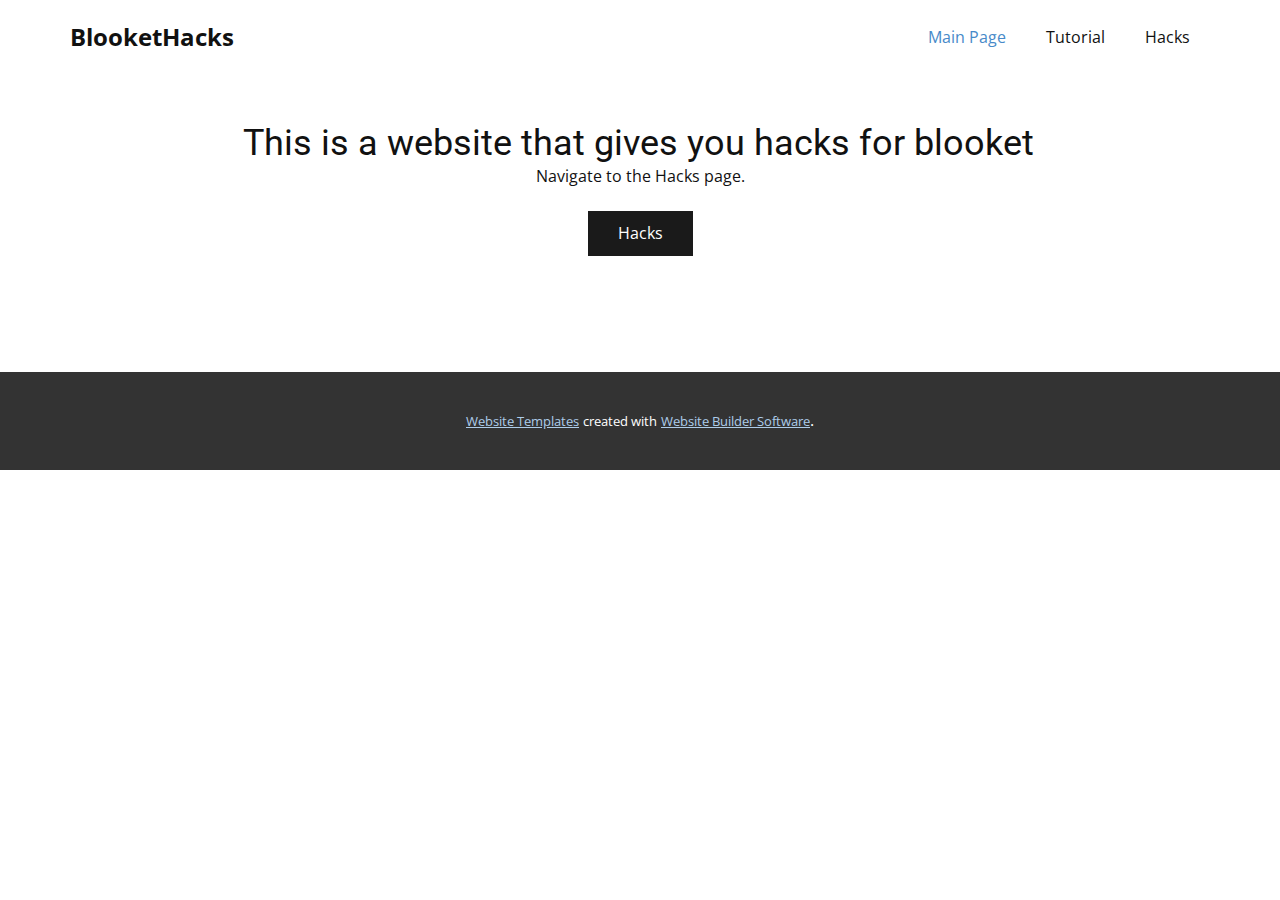
<file: index.html>
<!DOCTYPE html>
<html style="font-size: 16px;">
  <head>
    <meta name="viewport" content="width=device-width, initial-scale=1.0">
    <meta charset="utf-8">
    <meta name="keywords" content="This is a website that gives you hacks for, blooket.">
    <meta name="description" content="">
    <meta name="page_type" content="np-template-header-footer-from-plugin">
    <title>Main Page</title>
    <link rel="stylesheet" href="nicepage.css" media="screen">
<link rel="stylesheet" href="Main-Page.css" media="screen">
    <script class="u-script" type="text/javascript" src="jquery.js" defer=""></script>
    <script class="u-script" type="text/javascript" src="nicepage.js" defer=""></script>
    <meta name="generator" content="Nicepage 4.7.1, nicepage.com">
    <link id="u-theme-google-font" rel="stylesheet" href="https://fonts.googleapis.com/css?family=Roboto:100,100i,300,300i,400,400i,500,500i,700,700i,900,900i|Open+Sans:300,300i,400,400i,500,500i,600,600i,700,700i,800,800i">
    
    
    <script type="application/ld+json">{
		"@context": "http://schema.org",
		"@type": "Organization",
		"name": ""
}</script>
    <meta name="theme-color" content="#478ac9">
    <meta property="og:title" content="Main Page">
    <meta property="og:type" content="website">
  </head>
  <body data-home-page="Main-Page.html" data-home-page-title="Main Page" class="u-body u-xl-mode"><header class="u-clearfix u-header u-header" id="sec-f48d"><div class="u-clearfix u-sheet u-sheet-1">
        <p class="u-text u-text-default u-text-1">BlooketHacks<br>
        </p>
        <nav class="u-menu u-menu-dropdown u-offcanvas u-menu-1">
          <div class="menu-collapse" style="font-size: 1rem; letter-spacing: 0px;">
            <a class="u-button-style u-custom-left-right-menu-spacing u-custom-padding-bottom u-custom-top-bottom-menu-spacing u-nav-link u-text-active-palette-1-base u-text-hover-palette-2-base" href="#">
              <svg class="u-svg-link" viewBox="0 0 24 24"><use xmlns:xlink="http://www.w3.org/1999/xlink" xlink:href="#menu-hamburger"></use></svg>
              <svg class="u-svg-content" version="1.1" id="menu-hamburger" viewBox="0 0 16 16" x="0px" y="0px" xmlns:xlink="http://www.w3.org/1999/xlink" xmlns="http://www.w3.org/2000/svg"><g><rect y="1" width="16" height="2"></rect><rect y="7" width="16" height="2"></rect><rect y="13" width="16" height="2"></rect>
</g></svg>
            </a>
          </div>
          <div class="u-nav-container">
            <ul class="u-nav u-unstyled u-nav-1"><li class="u-nav-item"><a class="u-button-style u-nav-link u-text-active-palette-1-base u-text-hover-palette-2-base" href="Main-Page.html" style="padding: 10px 20px;">Main Page</a>
</li><li class="u-nav-item"><a class="u-button-style u-nav-link u-text-active-palette-1-base u-text-hover-palette-2-base" href="Tutorial.html" style="padding: 10px 20px;">Tutorial</a>
</li><li class="u-nav-item"><a class="u-button-style u-nav-link u-text-active-palette-1-base u-text-hover-palette-2-base" href="Hacks.html" style="padding: 10px 20px;">Hacks</a>
</li></ul>
          </div>
          <div class="u-nav-container-collapse">
            <div class="u-black u-container-style u-inner-container-layout u-opacity u-opacity-95 u-sidenav">
              <div class="u-inner-container-layout u-sidenav-overflow">
                <div class="u-menu-close"></div>
                <ul class="u-align-center u-nav u-popupmenu-items u-unstyled u-nav-2"><li class="u-nav-item"><a class="u-button-style u-nav-link" href="Main-Page.html">Main Page</a>
</li><li class="u-nav-item"><a class="u-button-style u-nav-link" href="Tutorial.html">Tutorial</a>
</li><li class="u-nav-item"><a class="u-button-style u-nav-link" href="Hacks.html">Hacks</a>
</li></ul>
              </div>
            </div>
            <div class="u-black u-menu-overlay u-opacity u-opacity-70"></div>
          </div>
        </nav>
      </div></header>
    <section class="u-align-center u-clearfix u-section-1" id="sec-82d9">
      <div class="u-align-center u-clearfix u-sheet u-sheet-1">
        <h2 class="u-text u-text-default u-text-1">This is a website that gives you hacks for blooket&nbsp;</h2>
        <p class="u-text u-text-2">Navigate to the Hacks page.</p>
        <a href="97120876" class="u-btn u-button-style u-grey-90 u-btn-1">Hacks</a>
      </div>
    </section>
    
    
    
    <section class="u-backlink u-clearfix u-grey-80">
      <a class="u-link" href="https://nicepage.com/website-templates" target="_blank">
        <span>Website Templates</span>
      </a>
      <p class="u-text">
        <span>created with</span>
      </p>
      <a class="u-link" href="" target="_blank">
        <span>Website Builder Software</span>
      </a>. 
    </section>
  </body>
</html>
</file>
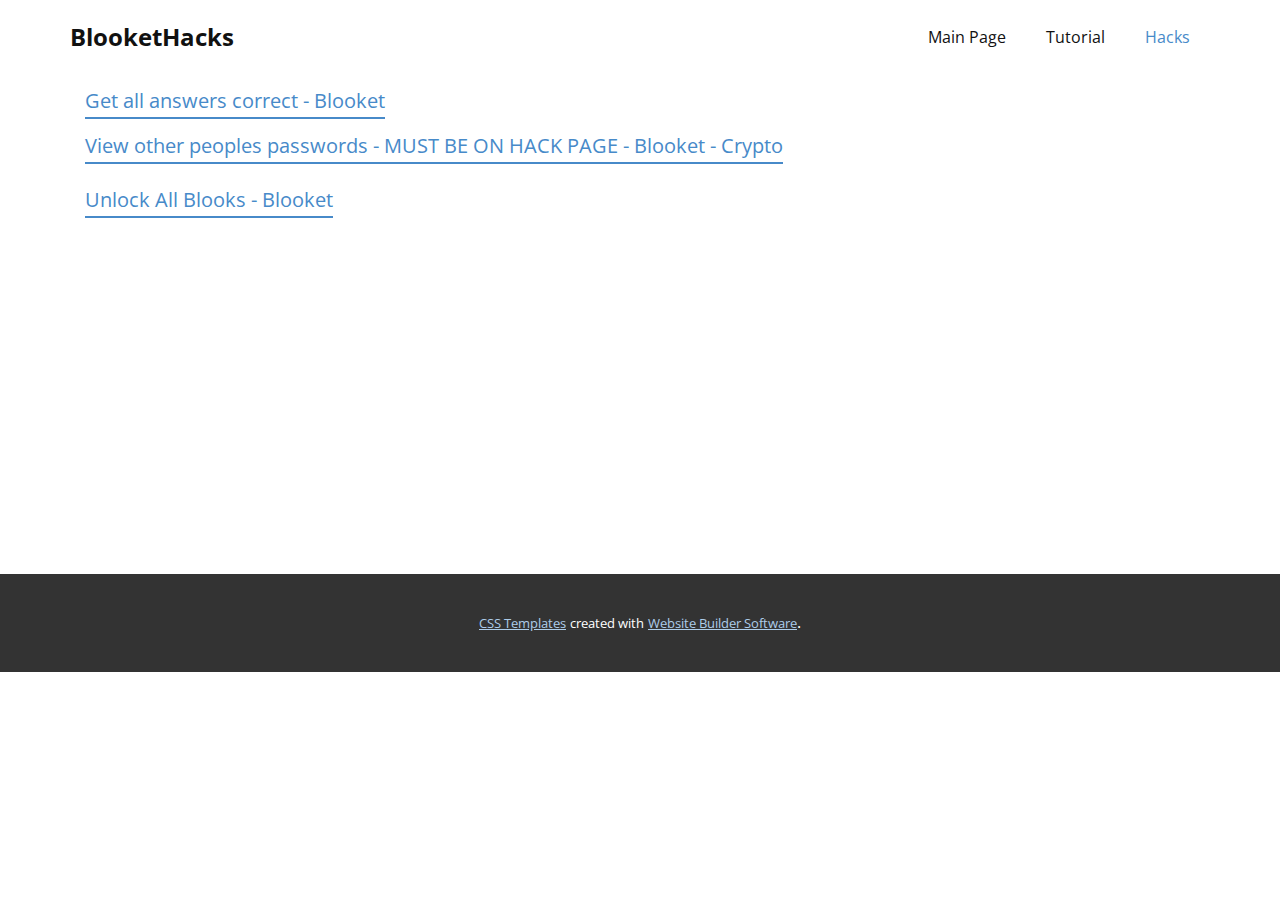
<file: Hacks.html>
<!DOCTYPE html>
<html style="font-size: 16px;">
  <head>
    <meta name="viewport" content="width=device-width, initial-scale=1.0">
    <meta charset="utf-8">
    <meta name="keywords" content="">
    <meta name="description" content="">
    <meta name="page_type" content="np-template-header-footer-from-plugin">
    <title>Hacks</title>
    <link rel="stylesheet" href="nicepage.css" media="screen">
<link rel="stylesheet" href="Hacks.css" media="screen">
    <script class="u-script" type="text/javascript" src="jquery.js" defer=""></script>
    <script class="u-script" type="text/javascript" src="nicepage.js" defer=""></script>
    <meta name="generator" content="Nicepage 4.7.1, nicepage.com">
    <link id="u-theme-google-font" rel="stylesheet" href="https://fonts.googleapis.com/css?family=Roboto:100,100i,300,300i,400,400i,500,500i,700,700i,900,900i|Open+Sans:300,300i,400,400i,500,500i,600,600i,700,700i,800,800i">
    
    
    <script type="application/ld+json">{
		"@context": "http://schema.org",
		"@type": "Organization",
		"name": ""
}</script>
    <meta name="theme-color" content="#478ac9">
    <meta property="og:title" content="Hacks">
    <meta property="og:type" content="website">
  </head>
  <body class="u-body u-xl-mode"><header class="u-clearfix u-header u-header" id="sec-f48d"><div class="u-clearfix u-sheet u-sheet-1">
        <p class="u-text u-text-default u-text-1">BlooketHacks<br>
        </p>
        <nav class="u-menu u-menu-dropdown u-offcanvas u-menu-1">
          <div class="menu-collapse" style="font-size: 1rem; letter-spacing: 0px;">
            <a class="u-button-style u-custom-left-right-menu-spacing u-custom-padding-bottom u-custom-top-bottom-menu-spacing u-nav-link u-text-active-palette-1-base u-text-hover-palette-2-base" href="#">
              <svg class="u-svg-link" viewBox="0 0 24 24"><use xmlns:xlink="http://www.w3.org/1999/xlink" xlink:href="#menu-hamburger"></use></svg>
              <svg class="u-svg-content" version="1.1" id="menu-hamburger" viewBox="0 0 16 16" x="0px" y="0px" xmlns:xlink="http://www.w3.org/1999/xlink" xmlns="http://www.w3.org/2000/svg"><g><rect y="1" width="16" height="2"></rect><rect y="7" width="16" height="2"></rect><rect y="13" width="16" height="2"></rect>
</g></svg>
            </a>
          </div>
          <div class="u-nav-container">
            <ul class="u-nav u-unstyled u-nav-1"><li class="u-nav-item"><a class="u-button-style u-nav-link u-text-active-palette-1-base u-text-hover-palette-2-base" href="Main-Page.html" style="padding: 10px 20px;">Main Page</a>
</li><li class="u-nav-item"><a class="u-button-style u-nav-link u-text-active-palette-1-base u-text-hover-palette-2-base" href="Tutorial.html" style="padding: 10px 20px;">Tutorial</a>
</li><li class="u-nav-item"><a class="u-button-style u-nav-link u-text-active-palette-1-base u-text-hover-palette-2-base" href="Hacks.html" style="padding: 10px 20px;">Hacks</a>
</li></ul>
          </div>
          <div class="u-nav-container-collapse">
            <div class="u-black u-container-style u-inner-container-layout u-opacity u-opacity-95 u-sidenav">
              <div class="u-inner-container-layout u-sidenav-overflow">
                <div class="u-menu-close"></div>
                <ul class="u-align-center u-nav u-popupmenu-items u-unstyled u-nav-2"><li class="u-nav-item"><a class="u-button-style u-nav-link" href="Main-Page.html">Main Page</a>
</li><li class="u-nav-item"><a class="u-button-style u-nav-link" href="Tutorial.html">Tutorial</a>
</li><li class="u-nav-item"><a class="u-button-style u-nav-link" href="Hacks.html">Hacks</a>
</li></ul>
              </div>
            </div>
            <div class="u-black u-menu-overlay u-opacity u-opacity-70"></div>
          </div>
        </nav>
      </div></header>
    <section class="u-clearfix u-section-1" id="sec-9bd0">
      <div class="u-clearfix u-sheet u-sheet-1">
        <a href="https://pastebin.com/uSR1hYNS" class="u-active-none u-border-2 u-border-palette-1-base u-bottom-left-radius-0 u-bottom-right-radius-0 u-btn u-btn-rectangle u-button-style u-hover-none u-none u-radius-0 u-top-left-radius-0 u-top-right-radius-0 u-btn-1">Get all answers correct - Blooket</a>
        <a href="https://pastebin.com/tkS16Fzj" class="u-active-none u-border-2 u-border-palette-1-base u-bottom-left-radius-0 u-bottom-right-radius-0 u-btn u-btn-rectangle u-button-style u-hover-none u-none u-radius-0 u-top-left-radius-0 u-top-right-radius-0 u-btn-2">View other peoples passwords - MUST BE ON HACK PAGE - Blooket - Crypto</a>
        <a href="https://pastebin.com/RZj3vFcY" class="u-active-none u-border-2 u-border-palette-1-base u-bottom-left-radius-0 u-bottom-right-radius-0 u-btn u-btn-rectangle u-button-style u-hover-none u-none u-radius-0 u-top-left-radius-0 u-top-right-radius-0 u-btn-3">Unlock All Blooks - Blooket</a>
      </div>
    </section>
    
    
    
    <section class="u-backlink u-clearfix u-grey-80">
      <a class="u-link" href="https://nicepage.com/css-templates" target="_blank">
        <span>CSS Templates</span>
      </a>
      <p class="u-text">
        <span>created with</span>
      </p>
      <a class="u-link" href="" target="_blank">
        <span>Website Builder Software</span>
      </a>. 
    </section>
  </body>
</html>
</file>
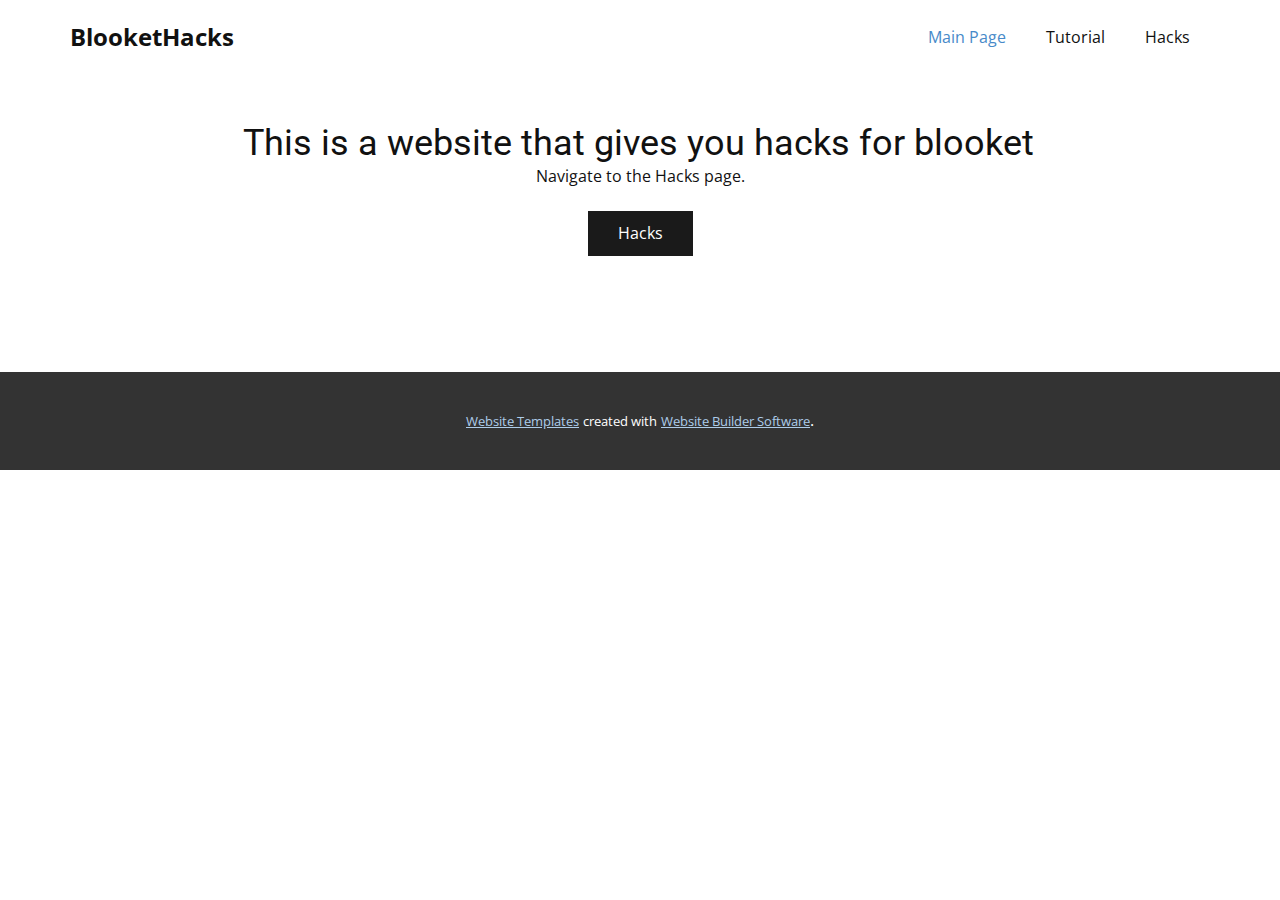
<file: Main-Page.html>
<!DOCTYPE html>
<html style="font-size: 16px;">
  <head>
    <meta name="viewport" content="width=device-width, initial-scale=1.0">
    <meta charset="utf-8">
    <meta name="keywords" content="This is a website that gives you hacks for, blooket.">
    <meta name="description" content="">
    <meta name="page_type" content="np-template-header-footer-from-plugin">
    <title>Main Page</title>
    <link rel="stylesheet" href="nicepage.css" media="screen">
<link rel="stylesheet" href="Main-Page.css" media="screen">
    <script class="u-script" type="text/javascript" src="jquery.js" defer=""></script>
    <script class="u-script" type="text/javascript" src="nicepage.js" defer=""></script>
    <meta name="generator" content="Nicepage 4.7.1, nicepage.com">
    <link id="u-theme-google-font" rel="stylesheet" href="https://fonts.googleapis.com/css?family=Roboto:100,100i,300,300i,400,400i,500,500i,700,700i,900,900i|Open+Sans:300,300i,400,400i,500,500i,600,600i,700,700i,800,800i">
    
    
    <script type="application/ld+json">{
		"@context": "http://schema.org",
		"@type": "Organization",
		"name": ""
}</script>
    <meta name="theme-color" content="#478ac9">
    <meta property="og:title" content="Main Page">
    <meta property="og:type" content="website">
  </head>
  <body class="u-body u-xl-mode"><header class="u-clearfix u-header u-header" id="sec-f48d"><div class="u-clearfix u-sheet u-sheet-1">
        <p class="u-text u-text-default u-text-1">BlooketHacks<br>
        </p>
        <nav class="u-menu u-menu-dropdown u-offcanvas u-menu-1">
          <div class="menu-collapse" style="font-size: 1rem; letter-spacing: 0px;">
            <a class="u-button-style u-custom-left-right-menu-spacing u-custom-padding-bottom u-custom-top-bottom-menu-spacing u-nav-link u-text-active-palette-1-base u-text-hover-palette-2-base" href="#">
              <svg class="u-svg-link" viewBox="0 0 24 24"><use xmlns:xlink="http://www.w3.org/1999/xlink" xlink:href="#menu-hamburger"></use></svg>
              <svg class="u-svg-content" version="1.1" id="menu-hamburger" viewBox="0 0 16 16" x="0px" y="0px" xmlns:xlink="http://www.w3.org/1999/xlink" xmlns="http://www.w3.org/2000/svg"><g><rect y="1" width="16" height="2"></rect><rect y="7" width="16" height="2"></rect><rect y="13" width="16" height="2"></rect>
</g></svg>
            </a>
          </div>
          <div class="u-nav-container">
            <ul class="u-nav u-unstyled u-nav-1"><li class="u-nav-item"><a class="u-button-style u-nav-link u-text-active-palette-1-base u-text-hover-palette-2-base" href="Main-Page.html" style="padding: 10px 20px;">Main Page</a>
</li><li class="u-nav-item"><a class="u-button-style u-nav-link u-text-active-palette-1-base u-text-hover-palette-2-base" href="Tutorial.html" style="padding: 10px 20px;">Tutorial</a>
</li><li class="u-nav-item"><a class="u-button-style u-nav-link u-text-active-palette-1-base u-text-hover-palette-2-base" href="Hacks.html" style="padding: 10px 20px;">Hacks</a>
</li></ul>
          </div>
          <div class="u-nav-container-collapse">
            <div class="u-black u-container-style u-inner-container-layout u-opacity u-opacity-95 u-sidenav">
              <div class="u-inner-container-layout u-sidenav-overflow">
                <div class="u-menu-close"></div>
                <ul class="u-align-center u-nav u-popupmenu-items u-unstyled u-nav-2"><li class="u-nav-item"><a class="u-button-style u-nav-link" href="Main-Page.html">Main Page</a>
</li><li class="u-nav-item"><a class="u-button-style u-nav-link" href="Tutorial.html">Tutorial</a>
</li><li class="u-nav-item"><a class="u-button-style u-nav-link" href="Hacks.html">Hacks</a>
</li></ul>
              </div>
            </div>
            <div class="u-black u-menu-overlay u-opacity u-opacity-70"></div>
          </div>
        </nav>
      </div></header>
    <section class="u-align-center u-clearfix u-section-1" id="sec-82d9">
      <div class="u-align-center u-clearfix u-sheet u-sheet-1">
        <h2 class="u-text u-text-default u-text-1">This is a website that gives you hacks for blooket&nbsp;</h2>
        <p class="u-text u-text-2">Navigate to the Hacks page.</p>
        <a href="97120876" class="u-btn u-button-style u-grey-90 u-btn-1">Hacks</a>
      </div>
    </section>
    
    
    
    <section class="u-backlink u-clearfix u-grey-80">
      <a class="u-link" href="https://nicepage.com/website-templates" target="_blank">
        <span>Website Templates</span>
      </a>
      <p class="u-text">
        <span>created with</span>
      </p>
      <a class="u-link" href="" target="_blank">
        <span>Website Builder Software</span>
      </a>. 
    </section>
  </body>
</html>
</file>
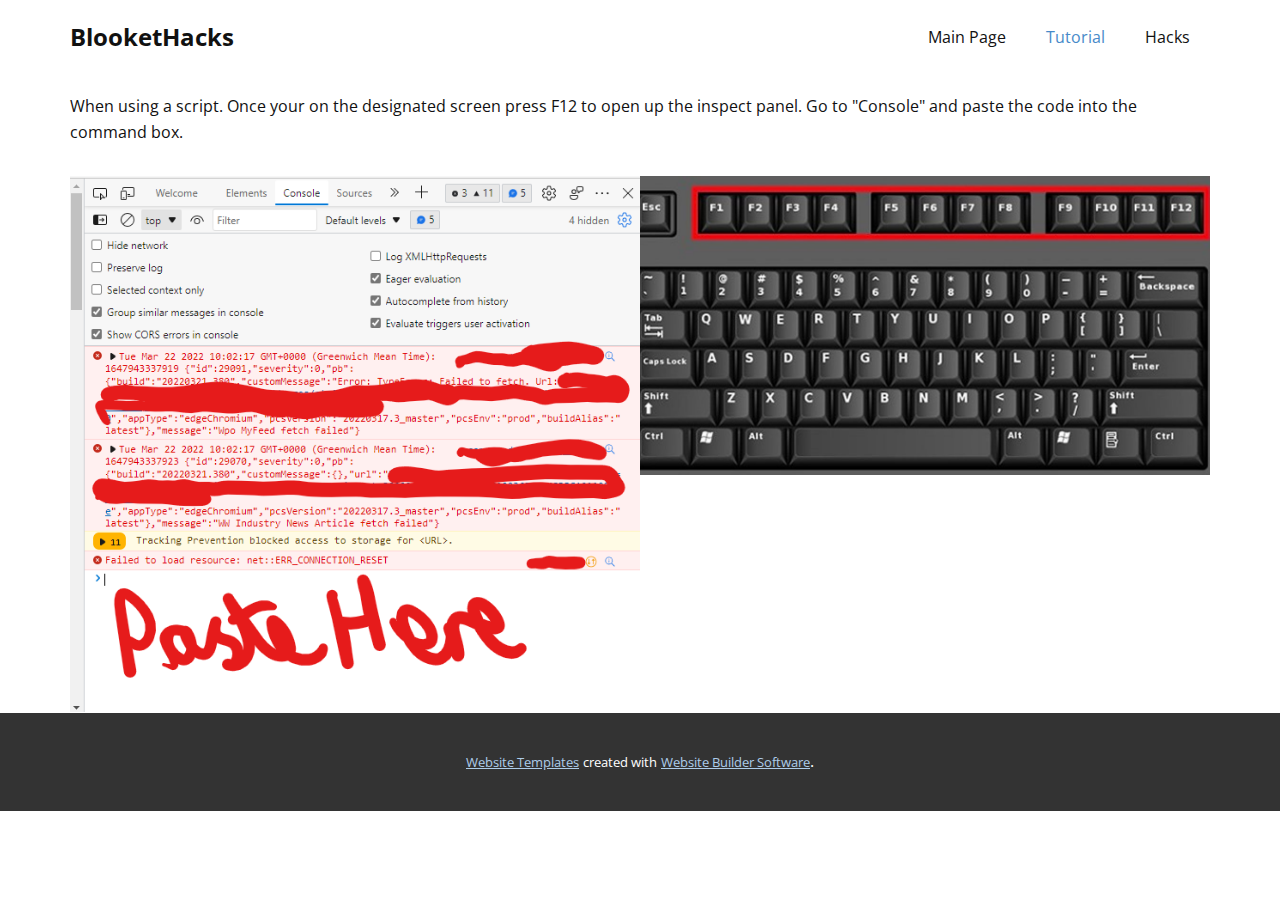
<file: Tutorial.html>
<!DOCTYPE html>
<html style="font-size: 16px;">
  <head>
    <meta name="viewport" content="width=device-width, initial-scale=1.0">
    <meta charset="utf-8">
    <meta name="keywords" content="">
    <meta name="description" content="">
    <meta name="page_type" content="np-template-header-footer-from-plugin">
    <title>Tutorial</title>
    <link rel="stylesheet" href="nicepage.css" media="screen">
<link rel="stylesheet" href="Tutorial.css" media="screen">
    <script class="u-script" type="text/javascript" src="jquery.js" defer=""></script>
    <script class="u-script" type="text/javascript" src="nicepage.js" defer=""></script>
    <meta name="generator" content="Nicepage 4.7.1, nicepage.com">
    <link id="u-theme-google-font" rel="stylesheet" href="https://fonts.googleapis.com/css?family=Roboto:100,100i,300,300i,400,400i,500,500i,700,700i,900,900i|Open+Sans:300,300i,400,400i,500,500i,600,600i,700,700i,800,800i">
    
    
    <script type="application/ld+json">{
		"@context": "http://schema.org",
		"@type": "Organization",
		"name": ""
}</script>
    <meta name="theme-color" content="#478ac9">
    <meta property="og:title" content="Tutorial">
    <meta property="og:type" content="website">
  </head>
  <body class="u-body u-xl-mode"><header class="u-clearfix u-header u-header" id="sec-f48d"><div class="u-clearfix u-sheet u-sheet-1">
        <p class="u-text u-text-default u-text-1">BlooketHacks<br>
        </p>
        <nav class="u-menu u-menu-dropdown u-offcanvas u-menu-1">
          <div class="menu-collapse" style="font-size: 1rem; letter-spacing: 0px;">
            <a class="u-button-style u-custom-left-right-menu-spacing u-custom-padding-bottom u-custom-top-bottom-menu-spacing u-nav-link u-text-active-palette-1-base u-text-hover-palette-2-base" href="#">
              <svg class="u-svg-link" viewBox="0 0 24 24"><use xmlns:xlink="http://www.w3.org/1999/xlink" xlink:href="#menu-hamburger"></use></svg>
              <svg class="u-svg-content" version="1.1" id="menu-hamburger" viewBox="0 0 16 16" x="0px" y="0px" xmlns:xlink="http://www.w3.org/1999/xlink" xmlns="http://www.w3.org/2000/svg"><g><rect y="1" width="16" height="2"></rect><rect y="7" width="16" height="2"></rect><rect y="13" width="16" height="2"></rect>
</g></svg>
            </a>
          </div>
          <div class="u-nav-container">
            <ul class="u-nav u-unstyled u-nav-1"><li class="u-nav-item"><a class="u-button-style u-nav-link u-text-active-palette-1-base u-text-hover-palette-2-base" href="Main-Page.html" style="padding: 10px 20px;">Main Page</a>
</li><li class="u-nav-item"><a class="u-button-style u-nav-link u-text-active-palette-1-base u-text-hover-palette-2-base" href="Tutorial.html" style="padding: 10px 20px;">Tutorial</a>
</li><li class="u-nav-item"><a class="u-button-style u-nav-link u-text-active-palette-1-base u-text-hover-palette-2-base" href="Hacks.html" style="padding: 10px 20px;">Hacks</a>
</li></ul>
          </div>
          <div class="u-nav-container-collapse">
            <div class="u-black u-container-style u-inner-container-layout u-opacity u-opacity-95 u-sidenav">
              <div class="u-inner-container-layout u-sidenav-overflow">
                <div class="u-menu-close"></div>
                <ul class="u-align-center u-nav u-popupmenu-items u-unstyled u-nav-2"><li class="u-nav-item"><a class="u-button-style u-nav-link" href="Main-Page.html">Main Page</a>
</li><li class="u-nav-item"><a class="u-button-style u-nav-link" href="Tutorial.html">Tutorial</a>
</li><li class="u-nav-item"><a class="u-button-style u-nav-link" href="Hacks.html">Hacks</a>
</li></ul>
              </div>
            </div>
            <div class="u-black u-menu-overlay u-opacity u-opacity-70"></div>
          </div>
        </nav>
      </div></header>
    <section class="u-clearfix u-section-1" id="sec-2d2d">
      <div class="u-clearfix u-sheet u-sheet-1">
        <p class="u-text u-text-default u-text-1">When using a script. Once your on the designated screen press F12 to open up the inspect panel. Go to "Console" and paste the code into the command box.</p>
        <img class="u-image u-image-default u-image-1" src="images/Screenshot2022-03-22100349.png" alt="" data-image-width="664" data-image-height="624">
        <img class="u-image u-image-default u-image-2" src="images/R.jpg" alt="" data-image-width="1200" data-image-height="630">
      </div>
    </section>
    
    
    
    <section class="u-backlink u-clearfix u-grey-80">
      <a class="u-link" href="https://nicepage.com/website-templates" target="_blank">
        <span>Website Templates</span>
      </a>
      <p class="u-text">
        <span>created with</span>
      </p>
      <a class="u-link" href="" target="_blank">
        <span>Website Builder Software</span>
      </a>. 
    </section>
  </body>
</html>
</file>
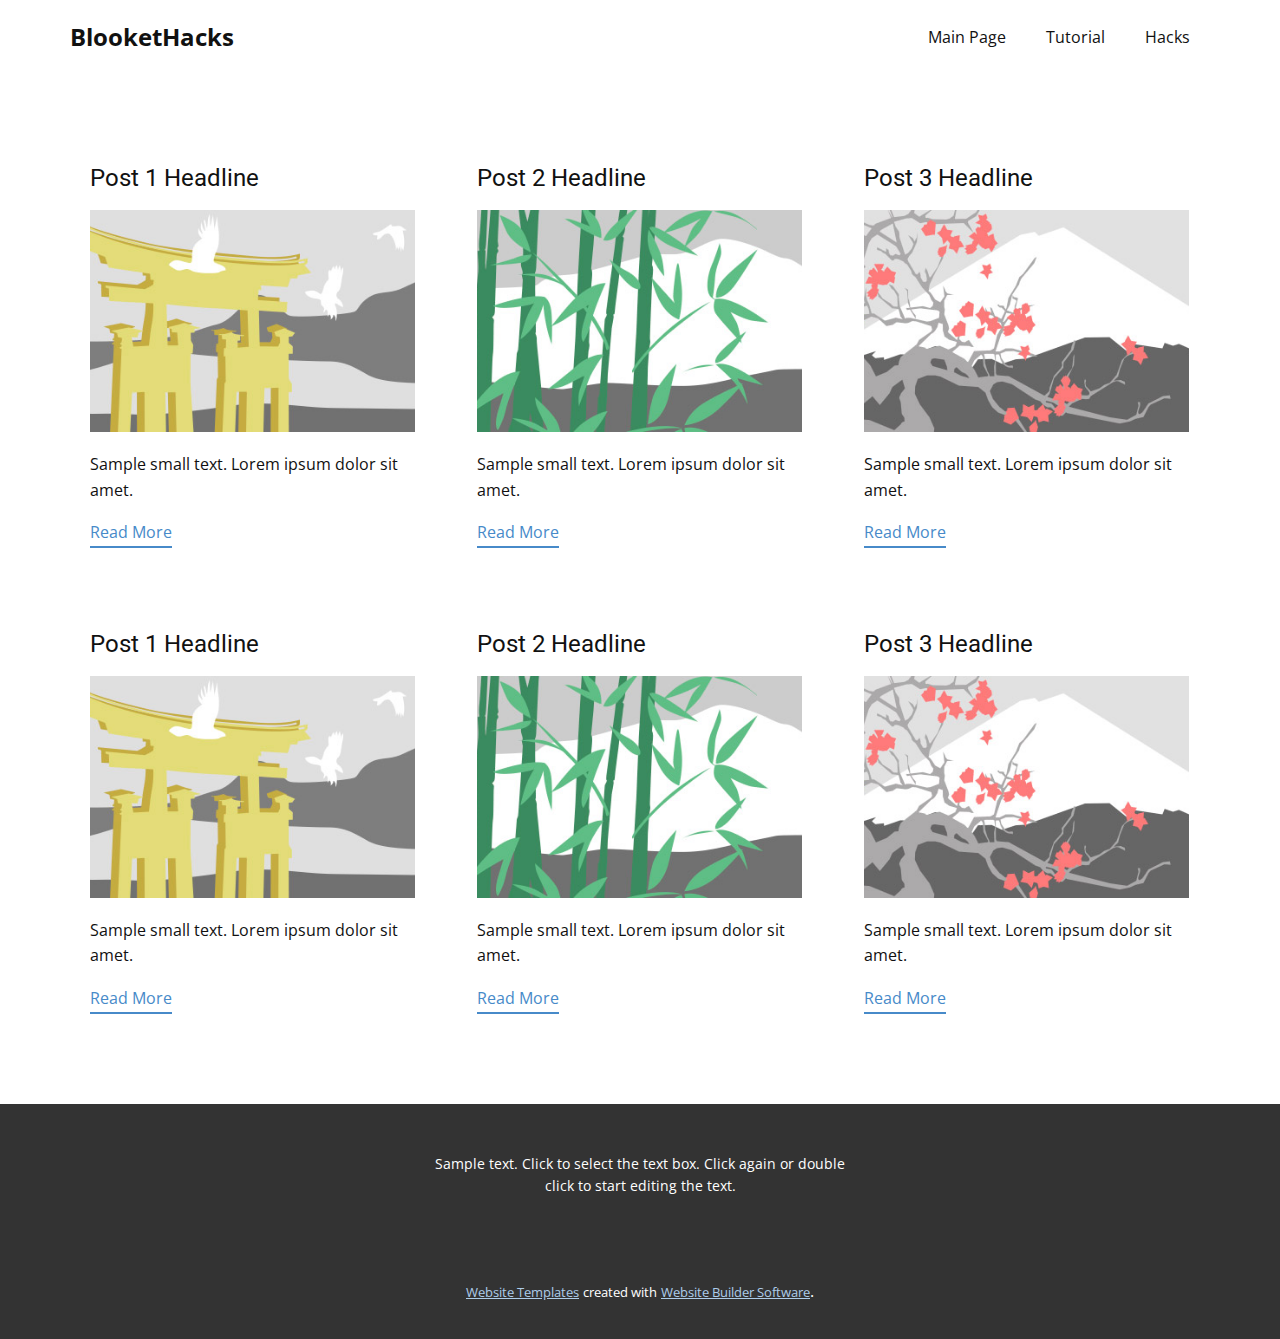
<file: blog/blog.html>
<html style="font-size: 16px;"><head>
    <meta name="viewport" content="width=device-width, initial-scale=1.0">
    <meta charset="utf-8">
    <meta name="keywords" content="">
    <meta name="description" content="">
    <meta name="page_type" content="np-template-header-footer-from-plugin">
    <title>Blog Template</title>
    <link rel="stylesheet" href="../nicepage.css" media="screen">
<link rel="stylesheet" href="../Blog-Template.css" media="screen">
    <script class="u-script" type="text/javascript" src="../jquery.js" defer=""></script>
    <script class="u-script" type="text/javascript" src="../nicepage.js" defer=""></script>
    <meta name="generator" content="Nicepage 4.7.1, nicepage.com">
    <link id="u-theme-google-font" rel="stylesheet" href="https://fonts.googleapis.com/css?family=Roboto:100,100i,300,300i,400,400i,500,500i,700,700i,900,900i|Open+Sans:300,300i,400,400i,500,500i,600,600i,700,700i,800,800i">
    
    
    <script type="application/ld+json">{
		"@context": "http://schema.org",
		"@type": "Organization",
		"name": ""
}</script>
    <meta name="theme-color" content="#478ac9">
  </head>
  <body class="u-body u-xl-mode"><header class="u-clearfix u-header u-header" id="sec-f48d"><div class="u-clearfix u-sheet u-sheet-1">
        <p class="u-text u-text-default u-text-1">BlooketHacks<br>
        </p>
        <nav class="u-menu u-menu-dropdown u-offcanvas u-menu-1">
          <div class="menu-collapse" style="font-size: 1rem; letter-spacing: 0px;">
            <a class="u-button-style u-custom-left-right-menu-spacing u-custom-padding-bottom u-custom-top-bottom-menu-spacing u-nav-link u-text-active-palette-1-base u-text-hover-palette-2-base" href="#">
              <svg class="u-svg-link" viewBox="0 0 24 24"><use xmlns:xlink="http://www.w3.org/1999/xlink" xlink:href="#menu-hamburger"></use></svg>
              <svg class="u-svg-content" version="1.1" id="menu-hamburger" viewBox="0 0 16 16" x="0px" y="0px" xmlns:xlink="http://www.w3.org/1999/xlink" xmlns="http://www.w3.org/2000/svg"><g><rect y="1" width="16" height="2"></rect><rect y="7" width="16" height="2"></rect><rect y="13" width="16" height="2"></rect>
</g></svg>
            </a>
          </div>
          <div class="u-nav-container">
            <ul class="u-nav u-unstyled u-nav-1"><li class="u-nav-item"><a class="u-button-style u-nav-link u-text-active-palette-1-base u-text-hover-palette-2-base" href="../Main-Page.html" style="padding: 10px 20px;">Main Page</a>
</li><li class="u-nav-item"><a class="u-button-style u-nav-link u-text-active-palette-1-base u-text-hover-palette-2-base" href="../Tutorial.html" style="padding: 10px 20px;">Tutorial</a>
</li><li class="u-nav-item"><a class="u-button-style u-nav-link u-text-active-palette-1-base u-text-hover-palette-2-base" href="../Hacks.html" style="padding: 10px 20px;">Hacks</a>
</li></ul>
          </div>
          <div class="u-nav-container-collapse">
            <div class="u-black u-container-style u-inner-container-layout u-opacity u-opacity-95 u-sidenav">
              <div class="u-inner-container-layout u-sidenav-overflow">
                <div class="u-menu-close"></div>
                <ul class="u-align-center u-nav u-popupmenu-items u-unstyled u-nav-2"><li class="u-nav-item"><a class="u-button-style u-nav-link" href="../Main-Page.html">Main Page</a>
</li><li class="u-nav-item"><a class="u-button-style u-nav-link" href="../Tutorial.html">Tutorial</a>
</li><li class="u-nav-item"><a class="u-button-style u-nav-link" href="../Hacks.html">Hacks</a>
</li></ul>
              </div>
            </div>
            <div class="u-black u-menu-overlay u-opacity u-opacity-70"></div>
          </div>
        </nav>
      </div></header>
    <section class="u-clearfix u-section-1" id="sec-4e56">
      <div class="u-clearfix u-sheet u-valign-middle u-sheet-1"><!--blog--><!--blog_options_json--><!--{"type":"Recent","source":"","tags":"","count":""}--><!--/blog_options_json-->
        <div class="u-blog u-expanded-width u-repeater u-repeater-1"><!--blog_post-->
          <div class="u-blog-post u-container-style u-repeater-item u-white u-repeater-item-1">
            <div class="u-container-layout u-similar-container u-valign-top u-container-layout-1"><!--blog_post_header-->
              <h4 class="u-blog-control u-text u-text-1">
                <a class="u-post-header-link" href="../blog/post-5.html"><!--blog_post_header_content-->Post 1 Headline<!--/blog_post_header_content--></a>
              </h4><!--/blog_post_header--><!--blog_post_image-->
              <a class="u-post-header-link" href="../blog/post-5.html"><img alt="" class="u-blog-control u-expanded-width u-image u-image-default u-image-1" src="[data-uri]"></a><!--/blog_post_image--><!--blog_post_content-->
              <div class="u-blog-control u-post-content u-text u-text-2 fr-view">Sample small text. Lorem ipsum dolor sit amet.</div><!--/blog_post_content--><!--blog_post_readmore-->
              <a href="../blog/post-5.html" class="u-blog-control u-border-2 u-border-palette-1-base u-btn u-btn-rectangle u-button-style u-none u-btn-1"><!--blog_post_readmore_content--><!--options_json--><!--{"content":"","defaultValue":"Read More"}--><!--/options_json-->Read More<!--/blog_post_readmore_content--></a><!--/blog_post_readmore-->
            </div>
          </div><div class="u-blog-post u-container-style u-repeater-item u-video-cover u-white">
            <div class="u-container-layout u-similar-container u-valign-top u-container-layout-2"><!--blog_post_header-->
              <h4 class="u-blog-control u-text u-text-3">
                <a class="u-post-header-link" href="../blog/post-4.html"><!--blog_post_header_content-->Post 2 Headline<!--/blog_post_header_content--></a>
              </h4><!--/blog_post_header--><!--blog_post_image-->
              <a class="u-post-header-link" href="../blog/post-4.html"><img alt="" class="u-blog-control u-expanded-width u-image u-image-default u-image-2" src="[data-uri]"></a><!--/blog_post_image--><!--blog_post_content-->
              <div class="u-blog-control u-post-content u-text u-text-4 fr-view">Sample small text. Lorem ipsum dolor sit amet.</div><!--/blog_post_content--><!--blog_post_readmore-->
              <a href="../blog/post-4.html" class="u-blog-control u-border-2 u-border-palette-1-base u-btn u-btn-rectangle u-button-style u-none u-btn-2"><!--blog_post_readmore_content--><!--options_json--><!--{"content":"","defaultValue":"Read More"}--><!--/options_json-->Read More<!--/blog_post_readmore_content--></a><!--/blog_post_readmore-->
            </div>
          </div><div class="u-blog-post u-container-style u-repeater-item u-video-cover u-white">
            <div class="u-container-layout u-similar-container u-valign-top u-container-layout-3"><!--blog_post_header-->
              <h4 class="u-blog-control u-text u-text-5">
                <a class="u-post-header-link" href="../blog/post-3.html"><!--blog_post_header_content-->Post 3 Headline<!--/blog_post_header_content--></a>
              </h4><!--/blog_post_header--><!--blog_post_image-->
              <a class="u-post-header-link" href="../blog/post-3.html"><img alt="" class="u-blog-control u-expanded-width u-image u-image-default u-image-3" src="[data-uri]"></a><!--/blog_post_image--><!--blog_post_content-->
              <div class="u-blog-control u-post-content u-text u-text-6 fr-view">Sample small text. Lorem ipsum dolor sit amet.</div><!--/blog_post_content--><!--blog_post_readmore-->
              <a href="../blog/post-3.html" class="u-blog-control u-border-2 u-border-palette-1-base u-btn u-btn-rectangle u-button-style u-none u-btn-3"><!--blog_post_readmore_content--><!--options_json--><!--{"content":"","defaultValue":"Read More"}--><!--/options_json-->Read More<!--/blog_post_readmore_content--></a><!--/blog_post_readmore-->
            </div>
          </div><div class="u-blog-post u-container-style u-repeater-item u-white u-repeater-item-1">
            <div class="u-container-layout u-similar-container u-valign-top u-container-layout-1"><!--blog_post_header-->
              <h4 class="u-blog-control u-text u-text-1">
                <a class="u-post-header-link" href="../blog/post-2.html"><!--blog_post_header_content-->Post 1 Headline<!--/blog_post_header_content--></a>
              </h4><!--/blog_post_header--><!--blog_post_image-->
              <a class="u-post-header-link" href="../blog/post-2.html"><img alt="" class="u-blog-control u-expanded-width u-image u-image-default u-image-1" src="[data-uri]"></a><!--/blog_post_image--><!--blog_post_content-->
              <div class="u-blog-control u-post-content u-text u-text-2 fr-view">Sample small text. Lorem ipsum dolor sit amet.</div><!--/blog_post_content--><!--blog_post_readmore-->
              <a href="../blog/post-2.html" class="u-blog-control u-border-2 u-border-palette-1-base u-btn u-btn-rectangle u-button-style u-none u-btn-1"><!--blog_post_readmore_content--><!--options_json--><!--{"content":"","defaultValue":"Read More"}--><!--/options_json-->Read More<!--/blog_post_readmore_content--></a><!--/blog_post_readmore-->
            </div>
          </div><div class="u-blog-post u-container-style u-repeater-item u-video-cover u-white">
            <div class="u-container-layout u-similar-container u-valign-top u-container-layout-2"><!--blog_post_header-->
              <h4 class="u-blog-control u-text u-text-3">
                <a class="u-post-header-link" href="../blog/post-1.html"><!--blog_post_header_content-->Post 2 Headline<!--/blog_post_header_content--></a>
              </h4><!--/blog_post_header--><!--blog_post_image-->
              <a class="u-post-header-link" href="../blog/post-1.html"><img alt="" class="u-blog-control u-expanded-width u-image u-image-default u-image-2" src="[data-uri]"></a><!--/blog_post_image--><!--blog_post_content-->
              <div class="u-blog-control u-post-content u-text u-text-4 fr-view">Sample small text. Lorem ipsum dolor sit amet.</div><!--/blog_post_content--><!--blog_post_readmore-->
              <a href="../blog/post-1.html" class="u-blog-control u-border-2 u-border-palette-1-base u-btn u-btn-rectangle u-button-style u-none u-btn-2"><!--blog_post_readmore_content--><!--options_json--><!--{"content":"","defaultValue":"Read More"}--><!--/options_json-->Read More<!--/blog_post_readmore_content--></a><!--/blog_post_readmore-->
            </div>
          </div><div class="u-blog-post u-container-style u-repeater-item u-video-cover u-white">
            <div class="u-container-layout u-similar-container u-valign-top u-container-layout-3"><!--blog_post_header-->
              <h4 class="u-blog-control u-text u-text-5">
                <a class="u-post-header-link" href="../blog/post.html"><!--blog_post_header_content-->Post 3 Headline<!--/blog_post_header_content--></a>
              </h4><!--/blog_post_header--><!--blog_post_image-->
              <a class="u-post-header-link" href="../blog/post.html"><img alt="" class="u-blog-control u-expanded-width u-image u-image-default u-image-3" src="[data-uri]"></a><!--/blog_post_image--><!--blog_post_content-->
              <div class="u-blog-control u-post-content u-text u-text-6 fr-view">Sample small text. Lorem ipsum dolor sit amet.</div><!--/blog_post_content--><!--blog_post_readmore-->
              <a href="../blog/post.html" class="u-blog-control u-border-2 u-border-palette-1-base u-btn u-btn-rectangle u-button-style u-none u-btn-3"><!--blog_post_readmore_content--><!--options_json--><!--{"content":"","defaultValue":"Read More"}--><!--/options_json-->Read More<!--/blog_post_readmore_content--></a><!--/blog_post_readmore-->
            </div>
          </div><!--/blog_post--><!--blog_post-->
          <!--/blog_post--><!--blog_post-->
          <!--/blog_post-->
        </div><!--/blog-->
      </div>
    </section>
    
    
    <footer class="u-align-center u-clearfix u-footer u-grey-80 u-footer" id="sec-8588"><div class="u-clearfix u-sheet u-sheet-1">
        <p class="u-small-text u-text u-text-variant u-text-1">Sample text. Click to select the text box. Click again or double click to start editing the text.</p>
      </div></footer>
    <section class="u-backlink u-clearfix u-grey-80">
      <a class="u-link" href="https://nicepage.com/website-templates" target="_blank">
        <span>Website Templates</span>
      </a>
      <p class="u-text">
        <span>created with</span>
      </p>
      <a class="u-link" href="" target="_blank">
        <span>Website Builder Software</span>
      </a>. 
    </section>
  
</body></html>
</file>
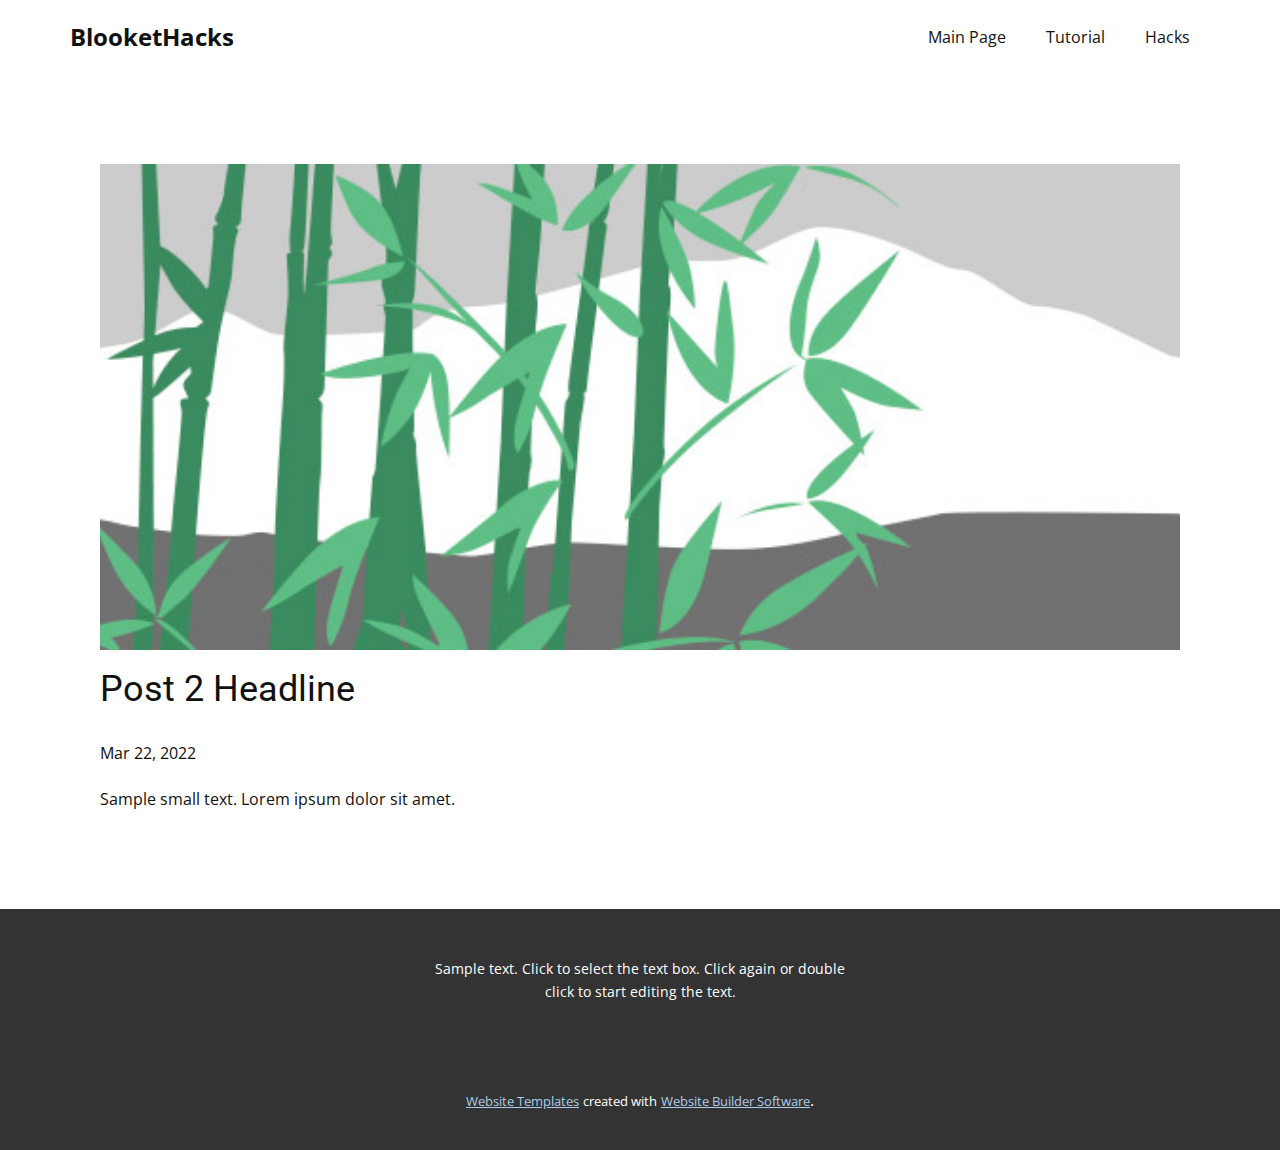
<file: blog/post-1.html>
<!doctype html>
<html style="font-size: 16px;"><head>
    <meta name="viewport" content="width=device-width, initial-scale=1.0">
    <meta charset="utf-8">
    <meta name="keywords" content="Post 1 Headline">
    <meta name="description" content="">
    <meta name="page_type" content="np-template-header-footer-from-plugin">
    <title>Post 2 Headline</title>
    <link rel="stylesheet" href="../nicepage.css" media="screen">
<link rel="stylesheet" href="../Post-Template.css" media="screen">
    <script class="u-script" type="text/javascript" src="../jquery.js" defer=""></script>
    <script class="u-script" type="text/javascript" src="../nicepage.js" defer=""></script>
    <meta name="generator" content="Nicepage 4.7.1, nicepage.com">
    <link id="u-theme-google-font" rel="stylesheet" href="https://fonts.googleapis.com/css?family=Roboto:100,100i,300,300i,400,400i,500,500i,700,700i,900,900i|Open+Sans:300,300i,400,400i,500,500i,600,600i,700,700i,800,800i">
    
    
    <script type="application/ld+json">{
		"@context": "http://schema.org",
		"@type": "Organization",
		"name": ""
}</script>
    <meta name="theme-color" content="#478ac9">
  </head>
  <body class="u-body u-xl-mode"><header class="u-clearfix u-header u-header" id="sec-f48d"><div class="u-clearfix u-sheet u-sheet-1">
        <p class="u-text u-text-default u-text-1">BlooketHacks<br>
        </p>
        <nav class="u-menu u-menu-dropdown u-offcanvas u-menu-1">
          <div class="menu-collapse" style="font-size: 1rem; letter-spacing: 0px;">
            <a class="u-button-style u-custom-left-right-menu-spacing u-custom-padding-bottom u-custom-top-bottom-menu-spacing u-nav-link u-text-active-palette-1-base u-text-hover-palette-2-base" href="#">
              <svg class="u-svg-link" viewBox="0 0 24 24"><use xmlns:xlink="http://www.w3.org/1999/xlink" xlink:href="#menu-hamburger"></use></svg>
              <svg class="u-svg-content" version="1.1" id="menu-hamburger" viewBox="0 0 16 16" x="0px" y="0px" xmlns:xlink="http://www.w3.org/1999/xlink" xmlns="http://www.w3.org/2000/svg"><g><rect y="1" width="16" height="2"></rect><rect y="7" width="16" height="2"></rect><rect y="13" width="16" height="2"></rect>
</g></svg>
            </a>
          </div>
          <div class="u-nav-container">
            <ul class="u-nav u-unstyled u-nav-1"><li class="u-nav-item"><a class="u-button-style u-nav-link u-text-active-palette-1-base u-text-hover-palette-2-base" href="../Main-Page.html" style="padding: 10px 20px;">Main Page</a>
</li><li class="u-nav-item"><a class="u-button-style u-nav-link u-text-active-palette-1-base u-text-hover-palette-2-base" href="../Tutorial.html" style="padding: 10px 20px;">Tutorial</a>
</li><li class="u-nav-item"><a class="u-button-style u-nav-link u-text-active-palette-1-base u-text-hover-palette-2-base" href="../Hacks.html" style="padding: 10px 20px;">Hacks</a>
</li></ul>
          </div>
          <div class="u-nav-container-collapse">
            <div class="u-black u-container-style u-inner-container-layout u-opacity u-opacity-95 u-sidenav">
              <div class="u-inner-container-layout u-sidenav-overflow">
                <div class="u-menu-close"></div>
                <ul class="u-align-center u-nav u-popupmenu-items u-unstyled u-nav-2"><li class="u-nav-item"><a class="u-button-style u-nav-link" href="../Main-Page.html">Main Page</a>
</li><li class="u-nav-item"><a class="u-button-style u-nav-link" href="../Tutorial.html">Tutorial</a>
</li><li class="u-nav-item"><a class="u-button-style u-nav-link" href="../Hacks.html">Hacks</a>
</li></ul>
              </div>
            </div>
            <div class="u-black u-menu-overlay u-opacity u-opacity-70"></div>
          </div>
        </nav>
      </div></header>
    <section class="u-align-center u-clearfix u-section-1" id="sec-76f5">
      <div class="u-clearfix u-sheet u-valign-middle-md u-valign-middle-sm u-valign-middle-xs u-sheet-1"><!--post_details--><!--post_details_options_json--><!--{"source":""}--><!--/post_details_options_json--><!--blog_post-->
        <div class="u-container-style u-expanded-width u-post-details u-post-details-1">
          <div class="u-container-layout u-valign-middle u-container-layout-1"><!--blog_post_image-->
            <img alt="" class="u-blog-control u-expanded-width u-image u-image-default u-image-1" src="[data-uri]"><!--/blog_post_image--><!--blog_post_header-->
            <h2 class="u-blog-control u-text u-text-1">Post 2 Headline</h2><!--/blog_post_header--><!--blog_post_metadata-->
            <div class="u-blog-control u-metadata u-metadata-1"><!--blog_post_metadata_date-->
              <span class="u-meta-date u-meta-icon">Mar 22, 2022</span><!--/blog_post_metadata_date--><!--blog_post_metadata_category-->
              <!--/blog_post_metadata_category--><!--blog_post_metadata_comments-->
              <!--/blog_post_metadata_comments-->
            </div><!--/blog_post_metadata--><!--blog_post_content-->
            <div class="u-align-justify u-blog-control u-post-content u-text u-text-2 fr-view">
  Sample small text. Lorem ipsum dolor sit amet.
  </div><!--/blog_post_content-->
          </div>
        </div><!--/blog_post--><!--/post_details-->
      </div>
    </section>
    
    
    <footer class="u-align-center u-clearfix u-footer u-grey-80 u-footer" id="sec-8588"><div class="u-clearfix u-sheet u-sheet-1">
        <p class="u-small-text u-text u-text-variant u-text-1">Sample text. Click to select the text box. Click again or double click to start editing the text.</p>
      </div></footer>
    <section class="u-backlink u-clearfix u-grey-80">
      <a class="u-link" href="https://nicepage.com/website-templates" target="_blank">
        <span>Website Templates</span>
      </a>
      <p class="u-text">
        <span>created with</span>
      </p>
      <a class="u-link" href="" target="_blank">
        <span>Website Builder Software</span>
      </a>. 
    </section>
  
</body></html>
</file>
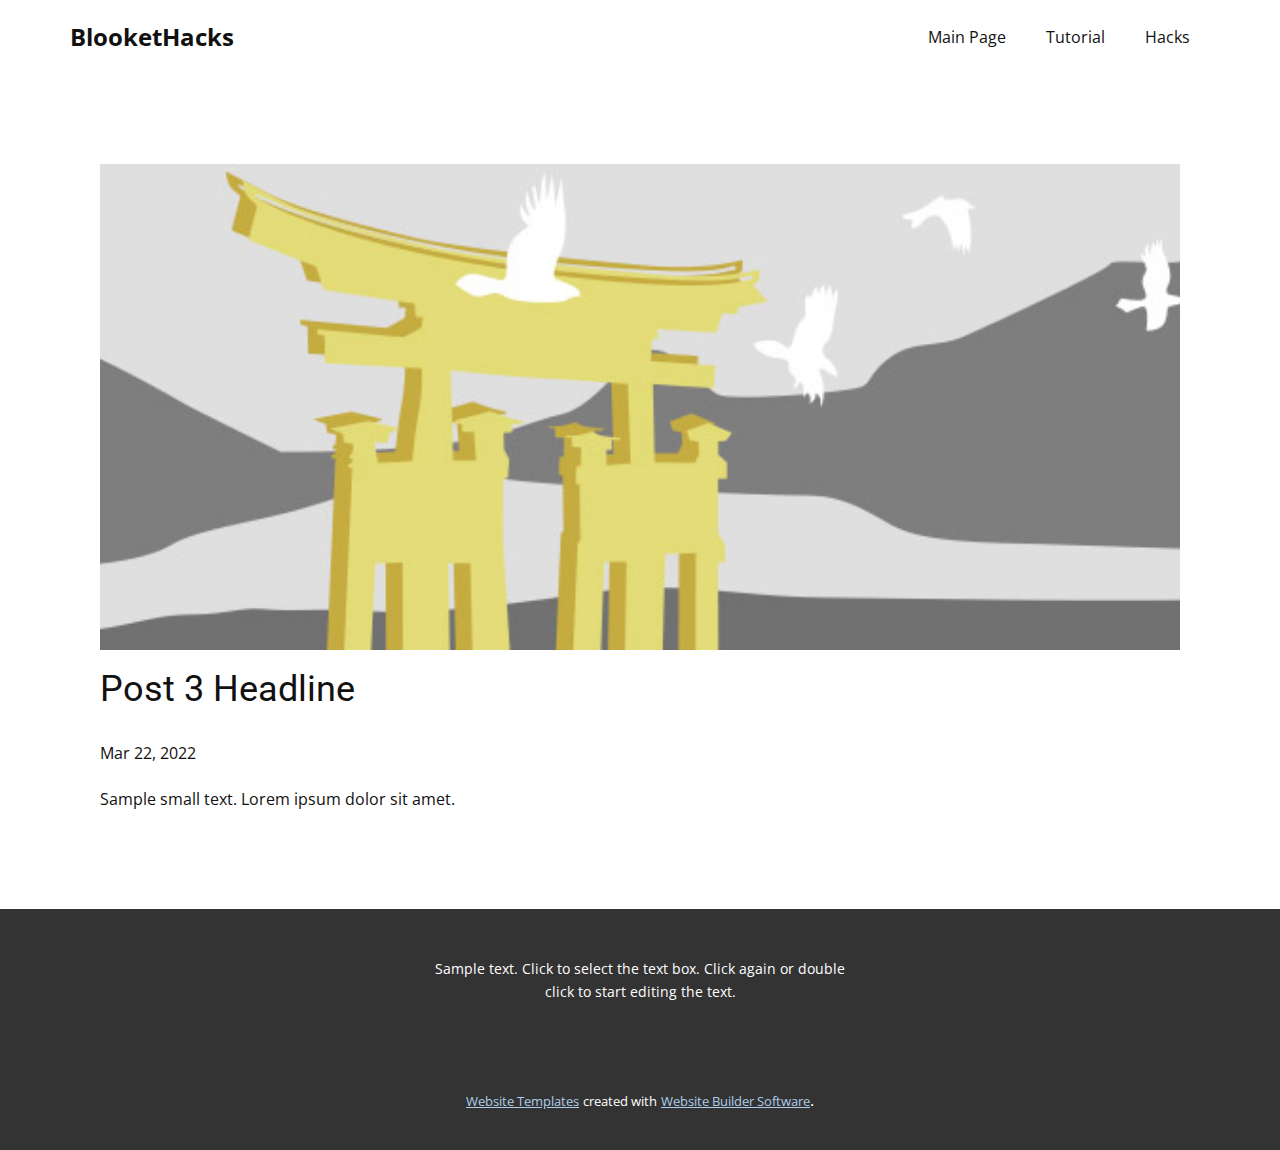
<file: blog/post-2.html>
<!doctype html>
<html style="font-size: 16px;"><head>
    <meta name="viewport" content="width=device-width, initial-scale=1.0">
    <meta charset="utf-8">
    <meta name="keywords" content="Post 1 Headline">
    <meta name="description" content="">
    <meta name="page_type" content="np-template-header-footer-from-plugin">
    <title>Post 3 Headline</title>
    <link rel="stylesheet" href="../nicepage.css" media="screen">
<link rel="stylesheet" href="../Post-Template.css" media="screen">
    <script class="u-script" type="text/javascript" src="../jquery.js" defer=""></script>
    <script class="u-script" type="text/javascript" src="../nicepage.js" defer=""></script>
    <meta name="generator" content="Nicepage 4.7.1, nicepage.com">
    <link id="u-theme-google-font" rel="stylesheet" href="https://fonts.googleapis.com/css?family=Roboto:100,100i,300,300i,400,400i,500,500i,700,700i,900,900i|Open+Sans:300,300i,400,400i,500,500i,600,600i,700,700i,800,800i">
    
    
    <script type="application/ld+json">{
		"@context": "http://schema.org",
		"@type": "Organization",
		"name": ""
}</script>
    <meta name="theme-color" content="#478ac9">
  </head>
  <body class="u-body u-xl-mode"><header class="u-clearfix u-header u-header" id="sec-f48d"><div class="u-clearfix u-sheet u-sheet-1">
        <p class="u-text u-text-default u-text-1">BlooketHacks<br>
        </p>
        <nav class="u-menu u-menu-dropdown u-offcanvas u-menu-1">
          <div class="menu-collapse" style="font-size: 1rem; letter-spacing: 0px;">
            <a class="u-button-style u-custom-left-right-menu-spacing u-custom-padding-bottom u-custom-top-bottom-menu-spacing u-nav-link u-text-active-palette-1-base u-text-hover-palette-2-base" href="#">
              <svg class="u-svg-link" viewBox="0 0 24 24"><use xmlns:xlink="http://www.w3.org/1999/xlink" xlink:href="#menu-hamburger"></use></svg>
              <svg class="u-svg-content" version="1.1" id="menu-hamburger" viewBox="0 0 16 16" x="0px" y="0px" xmlns:xlink="http://www.w3.org/1999/xlink" xmlns="http://www.w3.org/2000/svg"><g><rect y="1" width="16" height="2"></rect><rect y="7" width="16" height="2"></rect><rect y="13" width="16" height="2"></rect>
</g></svg>
            </a>
          </div>
          <div class="u-nav-container">
            <ul class="u-nav u-unstyled u-nav-1"><li class="u-nav-item"><a class="u-button-style u-nav-link u-text-active-palette-1-base u-text-hover-palette-2-base" href="../Main-Page.html" style="padding: 10px 20px;">Main Page</a>
</li><li class="u-nav-item"><a class="u-button-style u-nav-link u-text-active-palette-1-base u-text-hover-palette-2-base" href="../Tutorial.html" style="padding: 10px 20px;">Tutorial</a>
</li><li class="u-nav-item"><a class="u-button-style u-nav-link u-text-active-palette-1-base u-text-hover-palette-2-base" href="../Hacks.html" style="padding: 10px 20px;">Hacks</a>
</li></ul>
          </div>
          <div class="u-nav-container-collapse">
            <div class="u-black u-container-style u-inner-container-layout u-opacity u-opacity-95 u-sidenav">
              <div class="u-inner-container-layout u-sidenav-overflow">
                <div class="u-menu-close"></div>
                <ul class="u-align-center u-nav u-popupmenu-items u-unstyled u-nav-2"><li class="u-nav-item"><a class="u-button-style u-nav-link" href="../Main-Page.html">Main Page</a>
</li><li class="u-nav-item"><a class="u-button-style u-nav-link" href="../Tutorial.html">Tutorial</a>
</li><li class="u-nav-item"><a class="u-button-style u-nav-link" href="../Hacks.html">Hacks</a>
</li></ul>
              </div>
            </div>
            <div class="u-black u-menu-overlay u-opacity u-opacity-70"></div>
          </div>
        </nav>
      </div></header>
    <section class="u-align-center u-clearfix u-section-1" id="sec-76f5">
      <div class="u-clearfix u-sheet u-valign-middle-md u-valign-middle-sm u-valign-middle-xs u-sheet-1"><!--post_details--><!--post_details_options_json--><!--{"source":""}--><!--/post_details_options_json--><!--blog_post-->
        <div class="u-container-style u-expanded-width u-post-details u-post-details-1">
          <div class="u-container-layout u-valign-middle u-container-layout-1"><!--blog_post_image-->
            <img alt="" class="u-blog-control u-expanded-width u-image u-image-default u-image-1" src="[data-uri]"><!--/blog_post_image--><!--blog_post_header-->
            <h2 class="u-blog-control u-text u-text-1">Post 3 Headline</h2><!--/blog_post_header--><!--blog_post_metadata-->
            <div class="u-blog-control u-metadata u-metadata-1"><!--blog_post_metadata_date-->
              <span class="u-meta-date u-meta-icon">Mar 22, 2022</span><!--/blog_post_metadata_date--><!--blog_post_metadata_category-->
              <!--/blog_post_metadata_category--><!--blog_post_metadata_comments-->
              <!--/blog_post_metadata_comments-->
            </div><!--/blog_post_metadata--><!--blog_post_content-->
            <div class="u-align-justify u-blog-control u-post-content u-text u-text-2 fr-view">
  Sample small text. Lorem ipsum dolor sit amet.
  </div><!--/blog_post_content-->
          </div>
        </div><!--/blog_post--><!--/post_details-->
      </div>
    </section>
    
    
    <footer class="u-align-center u-clearfix u-footer u-grey-80 u-footer" id="sec-8588"><div class="u-clearfix u-sheet u-sheet-1">
        <p class="u-small-text u-text u-text-variant u-text-1">Sample text. Click to select the text box. Click again or double click to start editing the text.</p>
      </div></footer>
    <section class="u-backlink u-clearfix u-grey-80">
      <a class="u-link" href="https://nicepage.com/website-templates" target="_blank">
        <span>Website Templates</span>
      </a>
      <p class="u-text">
        <span>created with</span>
      </p>
      <a class="u-link" href="" target="_blank">
        <span>Website Builder Software</span>
      </a>. 
    </section>
  
</body></html>
</file>
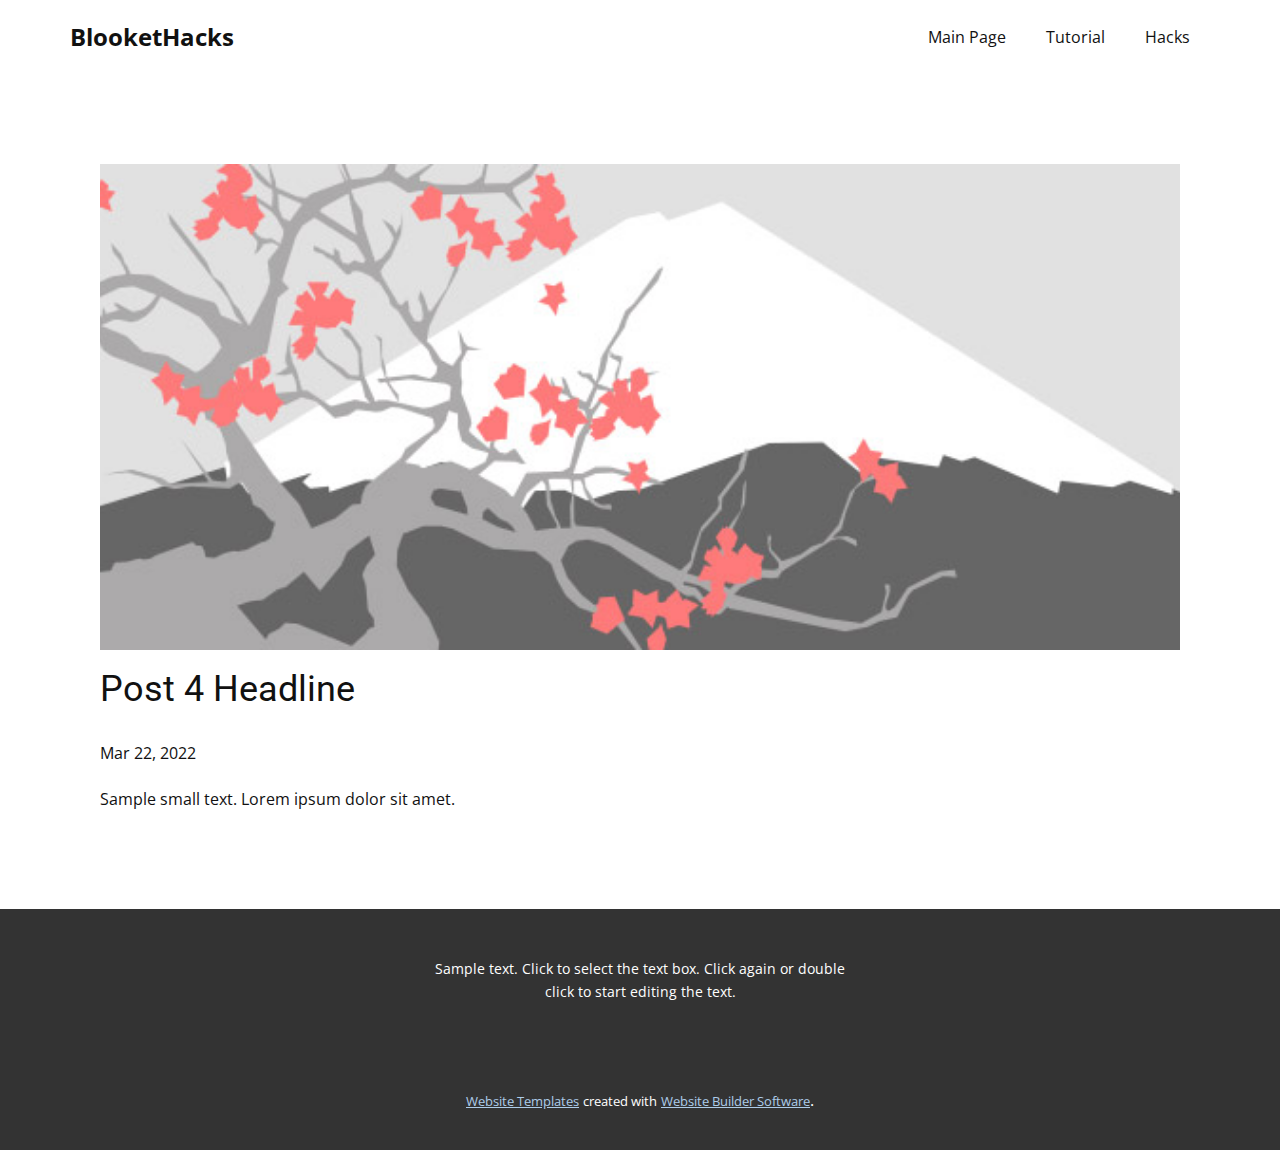
<file: blog/post-3.html>
<!doctype html>
<html style="font-size: 16px;"><head>
    <meta name="viewport" content="width=device-width, initial-scale=1.0">
    <meta charset="utf-8">
    <meta name="keywords" content="Post 1 Headline">
    <meta name="description" content="">
    <meta name="page_type" content="np-template-header-footer-from-plugin">
    <title>Post 4 Headline</title>
    <link rel="stylesheet" href="../nicepage.css" media="screen">
<link rel="stylesheet" href="../Post-Template.css" media="screen">
    <script class="u-script" type="text/javascript" src="../jquery.js" defer=""></script>
    <script class="u-script" type="text/javascript" src="../nicepage.js" defer=""></script>
    <meta name="generator" content="Nicepage 4.7.1, nicepage.com">
    <link id="u-theme-google-font" rel="stylesheet" href="https://fonts.googleapis.com/css?family=Roboto:100,100i,300,300i,400,400i,500,500i,700,700i,900,900i|Open+Sans:300,300i,400,400i,500,500i,600,600i,700,700i,800,800i">
    
    
    <script type="application/ld+json">{
		"@context": "http://schema.org",
		"@type": "Organization",
		"name": ""
}</script>
    <meta name="theme-color" content="#478ac9">
  </head>
  <body class="u-body u-xl-mode"><header class="u-clearfix u-header u-header" id="sec-f48d"><div class="u-clearfix u-sheet u-sheet-1">
        <p class="u-text u-text-default u-text-1">BlooketHacks<br>
        </p>
        <nav class="u-menu u-menu-dropdown u-offcanvas u-menu-1">
          <div class="menu-collapse" style="font-size: 1rem; letter-spacing: 0px;">
            <a class="u-button-style u-custom-left-right-menu-spacing u-custom-padding-bottom u-custom-top-bottom-menu-spacing u-nav-link u-text-active-palette-1-base u-text-hover-palette-2-base" href="#">
              <svg class="u-svg-link" viewBox="0 0 24 24"><use xmlns:xlink="http://www.w3.org/1999/xlink" xlink:href="#menu-hamburger"></use></svg>
              <svg class="u-svg-content" version="1.1" id="menu-hamburger" viewBox="0 0 16 16" x="0px" y="0px" xmlns:xlink="http://www.w3.org/1999/xlink" xmlns="http://www.w3.org/2000/svg"><g><rect y="1" width="16" height="2"></rect><rect y="7" width="16" height="2"></rect><rect y="13" width="16" height="2"></rect>
</g></svg>
            </a>
          </div>
          <div class="u-nav-container">
            <ul class="u-nav u-unstyled u-nav-1"><li class="u-nav-item"><a class="u-button-style u-nav-link u-text-active-palette-1-base u-text-hover-palette-2-base" href="../Main-Page.html" style="padding: 10px 20px;">Main Page</a>
</li><li class="u-nav-item"><a class="u-button-style u-nav-link u-text-active-palette-1-base u-text-hover-palette-2-base" href="../Tutorial.html" style="padding: 10px 20px;">Tutorial</a>
</li><li class="u-nav-item"><a class="u-button-style u-nav-link u-text-active-palette-1-base u-text-hover-palette-2-base" href="../Hacks.html" style="padding: 10px 20px;">Hacks</a>
</li></ul>
          </div>
          <div class="u-nav-container-collapse">
            <div class="u-black u-container-style u-inner-container-layout u-opacity u-opacity-95 u-sidenav">
              <div class="u-inner-container-layout u-sidenav-overflow">
                <div class="u-menu-close"></div>
                <ul class="u-align-center u-nav u-popupmenu-items u-unstyled u-nav-2"><li class="u-nav-item"><a class="u-button-style u-nav-link" href="../Main-Page.html">Main Page</a>
</li><li class="u-nav-item"><a class="u-button-style u-nav-link" href="../Tutorial.html">Tutorial</a>
</li><li class="u-nav-item"><a class="u-button-style u-nav-link" href="../Hacks.html">Hacks</a>
</li></ul>
              </div>
            </div>
            <div class="u-black u-menu-overlay u-opacity u-opacity-70"></div>
          </div>
        </nav>
      </div></header>
    <section class="u-align-center u-clearfix u-section-1" id="sec-76f5">
      <div class="u-clearfix u-sheet u-valign-middle-md u-valign-middle-sm u-valign-middle-xs u-sheet-1"><!--post_details--><!--post_details_options_json--><!--{"source":""}--><!--/post_details_options_json--><!--blog_post-->
        <div class="u-container-style u-expanded-width u-post-details u-post-details-1">
          <div class="u-container-layout u-valign-middle u-container-layout-1"><!--blog_post_image-->
            <img alt="" class="u-blog-control u-expanded-width u-image u-image-default u-image-1" src="[data-uri]"><!--/blog_post_image--><!--blog_post_header-->
            <h2 class="u-blog-control u-text u-text-1">Post 4 Headline</h2><!--/blog_post_header--><!--blog_post_metadata-->
            <div class="u-blog-control u-metadata u-metadata-1"><!--blog_post_metadata_date-->
              <span class="u-meta-date u-meta-icon">Mar 22, 2022</span><!--/blog_post_metadata_date--><!--blog_post_metadata_category-->
              <!--/blog_post_metadata_category--><!--blog_post_metadata_comments-->
              <!--/blog_post_metadata_comments-->
            </div><!--/blog_post_metadata--><!--blog_post_content-->
            <div class="u-align-justify u-blog-control u-post-content u-text u-text-2 fr-view">
  Sample small text. Lorem ipsum dolor sit amet.
  </div><!--/blog_post_content-->
          </div>
        </div><!--/blog_post--><!--/post_details-->
      </div>
    </section>
    
    
    <footer class="u-align-center u-clearfix u-footer u-grey-80 u-footer" id="sec-8588"><div class="u-clearfix u-sheet u-sheet-1">
        <p class="u-small-text u-text u-text-variant u-text-1">Sample text. Click to select the text box. Click again or double click to start editing the text.</p>
      </div></footer>
    <section class="u-backlink u-clearfix u-grey-80">
      <a class="u-link" href="https://nicepage.com/website-templates" target="_blank">
        <span>Website Templates</span>
      </a>
      <p class="u-text">
        <span>created with</span>
      </p>
      <a class="u-link" href="" target="_blank">
        <span>Website Builder Software</span>
      </a>. 
    </section>
  
</body></html>
</file>
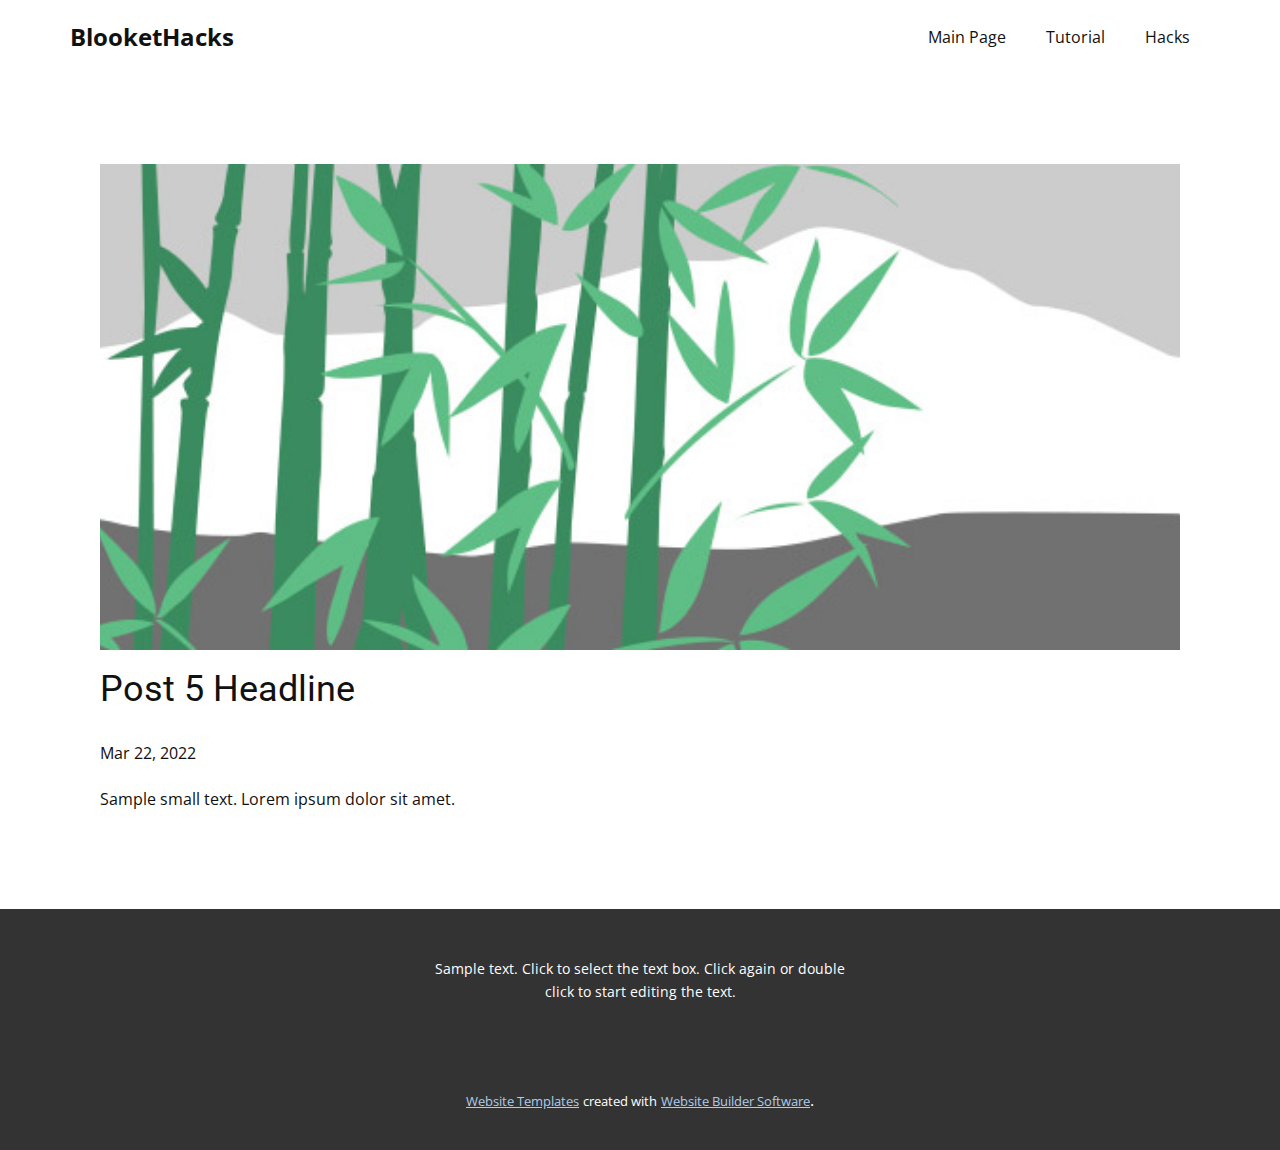
<file: blog/post-4.html>
<!doctype html>
<html style="font-size: 16px;"><head>
    <meta name="viewport" content="width=device-width, initial-scale=1.0">
    <meta charset="utf-8">
    <meta name="keywords" content="Post 1 Headline">
    <meta name="description" content="">
    <meta name="page_type" content="np-template-header-footer-from-plugin">
    <title>Post 5 Headline</title>
    <link rel="stylesheet" href="../nicepage.css" media="screen">
<link rel="stylesheet" href="../Post-Template.css" media="screen">
    <script class="u-script" type="text/javascript" src="../jquery.js" defer=""></script>
    <script class="u-script" type="text/javascript" src="../nicepage.js" defer=""></script>
    <meta name="generator" content="Nicepage 4.7.1, nicepage.com">
    <link id="u-theme-google-font" rel="stylesheet" href="https://fonts.googleapis.com/css?family=Roboto:100,100i,300,300i,400,400i,500,500i,700,700i,900,900i|Open+Sans:300,300i,400,400i,500,500i,600,600i,700,700i,800,800i">
    
    
    <script type="application/ld+json">{
		"@context": "http://schema.org",
		"@type": "Organization",
		"name": ""
}</script>
    <meta name="theme-color" content="#478ac9">
  </head>
  <body class="u-body u-xl-mode"><header class="u-clearfix u-header u-header" id="sec-f48d"><div class="u-clearfix u-sheet u-sheet-1">
        <p class="u-text u-text-default u-text-1">BlooketHacks<br>
        </p>
        <nav class="u-menu u-menu-dropdown u-offcanvas u-menu-1">
          <div class="menu-collapse" style="font-size: 1rem; letter-spacing: 0px;">
            <a class="u-button-style u-custom-left-right-menu-spacing u-custom-padding-bottom u-custom-top-bottom-menu-spacing u-nav-link u-text-active-palette-1-base u-text-hover-palette-2-base" href="#">
              <svg class="u-svg-link" viewBox="0 0 24 24"><use xmlns:xlink="http://www.w3.org/1999/xlink" xlink:href="#menu-hamburger"></use></svg>
              <svg class="u-svg-content" version="1.1" id="menu-hamburger" viewBox="0 0 16 16" x="0px" y="0px" xmlns:xlink="http://www.w3.org/1999/xlink" xmlns="http://www.w3.org/2000/svg"><g><rect y="1" width="16" height="2"></rect><rect y="7" width="16" height="2"></rect><rect y="13" width="16" height="2"></rect>
</g></svg>
            </a>
          </div>
          <div class="u-nav-container">
            <ul class="u-nav u-unstyled u-nav-1"><li class="u-nav-item"><a class="u-button-style u-nav-link u-text-active-palette-1-base u-text-hover-palette-2-base" href="../Main-Page.html" style="padding: 10px 20px;">Main Page</a>
</li><li class="u-nav-item"><a class="u-button-style u-nav-link u-text-active-palette-1-base u-text-hover-palette-2-base" href="../Tutorial.html" style="padding: 10px 20px;">Tutorial</a>
</li><li class="u-nav-item"><a class="u-button-style u-nav-link u-text-active-palette-1-base u-text-hover-palette-2-base" href="../Hacks.html" style="padding: 10px 20px;">Hacks</a>
</li></ul>
          </div>
          <div class="u-nav-container-collapse">
            <div class="u-black u-container-style u-inner-container-layout u-opacity u-opacity-95 u-sidenav">
              <div class="u-inner-container-layout u-sidenav-overflow">
                <div class="u-menu-close"></div>
                <ul class="u-align-center u-nav u-popupmenu-items u-unstyled u-nav-2"><li class="u-nav-item"><a class="u-button-style u-nav-link" href="../Main-Page.html">Main Page</a>
</li><li class="u-nav-item"><a class="u-button-style u-nav-link" href="../Tutorial.html">Tutorial</a>
</li><li class="u-nav-item"><a class="u-button-style u-nav-link" href="../Hacks.html">Hacks</a>
</li></ul>
              </div>
            </div>
            <div class="u-black u-menu-overlay u-opacity u-opacity-70"></div>
          </div>
        </nav>
      </div></header>
    <section class="u-align-center u-clearfix u-section-1" id="sec-76f5">
      <div class="u-clearfix u-sheet u-valign-middle-md u-valign-middle-sm u-valign-middle-xs u-sheet-1"><!--post_details--><!--post_details_options_json--><!--{"source":""}--><!--/post_details_options_json--><!--blog_post-->
        <div class="u-container-style u-expanded-width u-post-details u-post-details-1">
          <div class="u-container-layout u-valign-middle u-container-layout-1"><!--blog_post_image-->
            <img alt="" class="u-blog-control u-expanded-width u-image u-image-default u-image-1" src="[data-uri]"><!--/blog_post_image--><!--blog_post_header-->
            <h2 class="u-blog-control u-text u-text-1">Post 5 Headline</h2><!--/blog_post_header--><!--blog_post_metadata-->
            <div class="u-blog-control u-metadata u-metadata-1"><!--blog_post_metadata_date-->
              <span class="u-meta-date u-meta-icon">Mar 22, 2022</span><!--/blog_post_metadata_date--><!--blog_post_metadata_category-->
              <!--/blog_post_metadata_category--><!--blog_post_metadata_comments-->
              <!--/blog_post_metadata_comments-->
            </div><!--/blog_post_metadata--><!--blog_post_content-->
            <div class="u-align-justify u-blog-control u-post-content u-text u-text-2 fr-view">
  Sample small text. Lorem ipsum dolor sit amet.
  </div><!--/blog_post_content-->
          </div>
        </div><!--/blog_post--><!--/post_details-->
      </div>
    </section>
    
    
    <footer class="u-align-center u-clearfix u-footer u-grey-80 u-footer" id="sec-8588"><div class="u-clearfix u-sheet u-sheet-1">
        <p class="u-small-text u-text u-text-variant u-text-1">Sample text. Click to select the text box. Click again or double click to start editing the text.</p>
      </div></footer>
    <section class="u-backlink u-clearfix u-grey-80">
      <a class="u-link" href="https://nicepage.com/website-templates" target="_blank">
        <span>Website Templates</span>
      </a>
      <p class="u-text">
        <span>created with</span>
      </p>
      <a class="u-link" href="" target="_blank">
        <span>Website Builder Software</span>
      </a>. 
    </section>
  
</body></html>
</file>
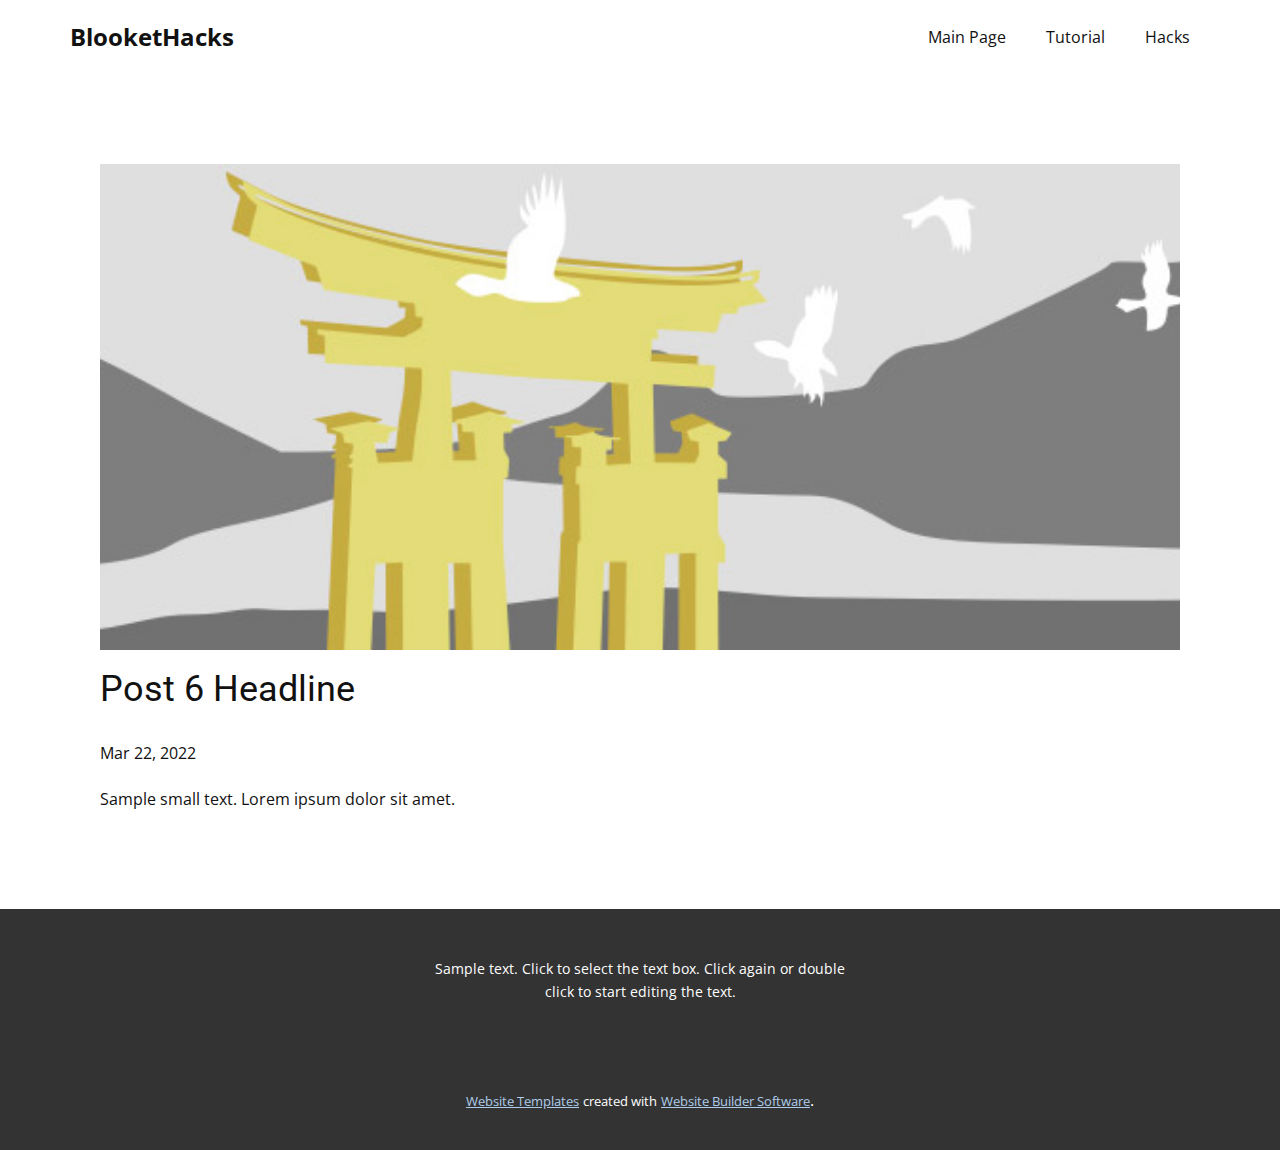
<file: blog/post-5.html>
<!doctype html>
<html style="font-size: 16px;"><head>
    <meta name="viewport" content="width=device-width, initial-scale=1.0">
    <meta charset="utf-8">
    <meta name="keywords" content="Post 1 Headline">
    <meta name="description" content="">
    <meta name="page_type" content="np-template-header-footer-from-plugin">
    <title>Post 6 Headline</title>
    <link rel="stylesheet" href="../nicepage.css" media="screen">
<link rel="stylesheet" href="../Post-Template.css" media="screen">
    <script class="u-script" type="text/javascript" src="../jquery.js" defer=""></script>
    <script class="u-script" type="text/javascript" src="../nicepage.js" defer=""></script>
    <meta name="generator" content="Nicepage 4.7.1, nicepage.com">
    <link id="u-theme-google-font" rel="stylesheet" href="https://fonts.googleapis.com/css?family=Roboto:100,100i,300,300i,400,400i,500,500i,700,700i,900,900i|Open+Sans:300,300i,400,400i,500,500i,600,600i,700,700i,800,800i">
    
    
    <script type="application/ld+json">{
		"@context": "http://schema.org",
		"@type": "Organization",
		"name": ""
}</script>
    <meta name="theme-color" content="#478ac9">
  </head>
  <body class="u-body u-xl-mode"><header class="u-clearfix u-header u-header" id="sec-f48d"><div class="u-clearfix u-sheet u-sheet-1">
        <p class="u-text u-text-default u-text-1">BlooketHacks<br>
        </p>
        <nav class="u-menu u-menu-dropdown u-offcanvas u-menu-1">
          <div class="menu-collapse" style="font-size: 1rem; letter-spacing: 0px;">
            <a class="u-button-style u-custom-left-right-menu-spacing u-custom-padding-bottom u-custom-top-bottom-menu-spacing u-nav-link u-text-active-palette-1-base u-text-hover-palette-2-base" href="#">
              <svg class="u-svg-link" viewBox="0 0 24 24"><use xmlns:xlink="http://www.w3.org/1999/xlink" xlink:href="#menu-hamburger"></use></svg>
              <svg class="u-svg-content" version="1.1" id="menu-hamburger" viewBox="0 0 16 16" x="0px" y="0px" xmlns:xlink="http://www.w3.org/1999/xlink" xmlns="http://www.w3.org/2000/svg"><g><rect y="1" width="16" height="2"></rect><rect y="7" width="16" height="2"></rect><rect y="13" width="16" height="2"></rect>
</g></svg>
            </a>
          </div>
          <div class="u-nav-container">
            <ul class="u-nav u-unstyled u-nav-1"><li class="u-nav-item"><a class="u-button-style u-nav-link u-text-active-palette-1-base u-text-hover-palette-2-base" href="../Main-Page.html" style="padding: 10px 20px;">Main Page</a>
</li><li class="u-nav-item"><a class="u-button-style u-nav-link u-text-active-palette-1-base u-text-hover-palette-2-base" href="../Tutorial.html" style="padding: 10px 20px;">Tutorial</a>
</li><li class="u-nav-item"><a class="u-button-style u-nav-link u-text-active-palette-1-base u-text-hover-palette-2-base" href="../Hacks.html" style="padding: 10px 20px;">Hacks</a>
</li></ul>
          </div>
          <div class="u-nav-container-collapse">
            <div class="u-black u-container-style u-inner-container-layout u-opacity u-opacity-95 u-sidenav">
              <div class="u-inner-container-layout u-sidenav-overflow">
                <div class="u-menu-close"></div>
                <ul class="u-align-center u-nav u-popupmenu-items u-unstyled u-nav-2"><li class="u-nav-item"><a class="u-button-style u-nav-link" href="../Main-Page.html">Main Page</a>
</li><li class="u-nav-item"><a class="u-button-style u-nav-link" href="../Tutorial.html">Tutorial</a>
</li><li class="u-nav-item"><a class="u-button-style u-nav-link" href="../Hacks.html">Hacks</a>
</li></ul>
              </div>
            </div>
            <div class="u-black u-menu-overlay u-opacity u-opacity-70"></div>
          </div>
        </nav>
      </div></header>
    <section class="u-align-center u-clearfix u-section-1" id="sec-76f5">
      <div class="u-clearfix u-sheet u-valign-middle-md u-valign-middle-sm u-valign-middle-xs u-sheet-1"><!--post_details--><!--post_details_options_json--><!--{"source":""}--><!--/post_details_options_json--><!--blog_post-->
        <div class="u-container-style u-expanded-width u-post-details u-post-details-1">
          <div class="u-container-layout u-valign-middle u-container-layout-1"><!--blog_post_image-->
            <img alt="" class="u-blog-control u-expanded-width u-image u-image-default u-image-1" src="[data-uri]"><!--/blog_post_image--><!--blog_post_header-->
            <h2 class="u-blog-control u-text u-text-1">Post 6 Headline</h2><!--/blog_post_header--><!--blog_post_metadata-->
            <div class="u-blog-control u-metadata u-metadata-1"><!--blog_post_metadata_date-->
              <span class="u-meta-date u-meta-icon">Mar 22, 2022</span><!--/blog_post_metadata_date--><!--blog_post_metadata_category-->
              <!--/blog_post_metadata_category--><!--blog_post_metadata_comments-->
              <!--/blog_post_metadata_comments-->
            </div><!--/blog_post_metadata--><!--blog_post_content-->
            <div class="u-align-justify u-blog-control u-post-content u-text u-text-2 fr-view">
  Sample small text. Lorem ipsum dolor sit amet.
  </div><!--/blog_post_content-->
          </div>
        </div><!--/blog_post--><!--/post_details-->
      </div>
    </section>
    
    
    <footer class="u-align-center u-clearfix u-footer u-grey-80 u-footer" id="sec-8588"><div class="u-clearfix u-sheet u-sheet-1">
        <p class="u-small-text u-text u-text-variant u-text-1">Sample text. Click to select the text box. Click again or double click to start editing the text.</p>
      </div></footer>
    <section class="u-backlink u-clearfix u-grey-80">
      <a class="u-link" href="https://nicepage.com/website-templates" target="_blank">
        <span>Website Templates</span>
      </a>
      <p class="u-text">
        <span>created with</span>
      </p>
      <a class="u-link" href="" target="_blank">
        <span>Website Builder Software</span>
      </a>. 
    </section>
  
</body></html>
</file>
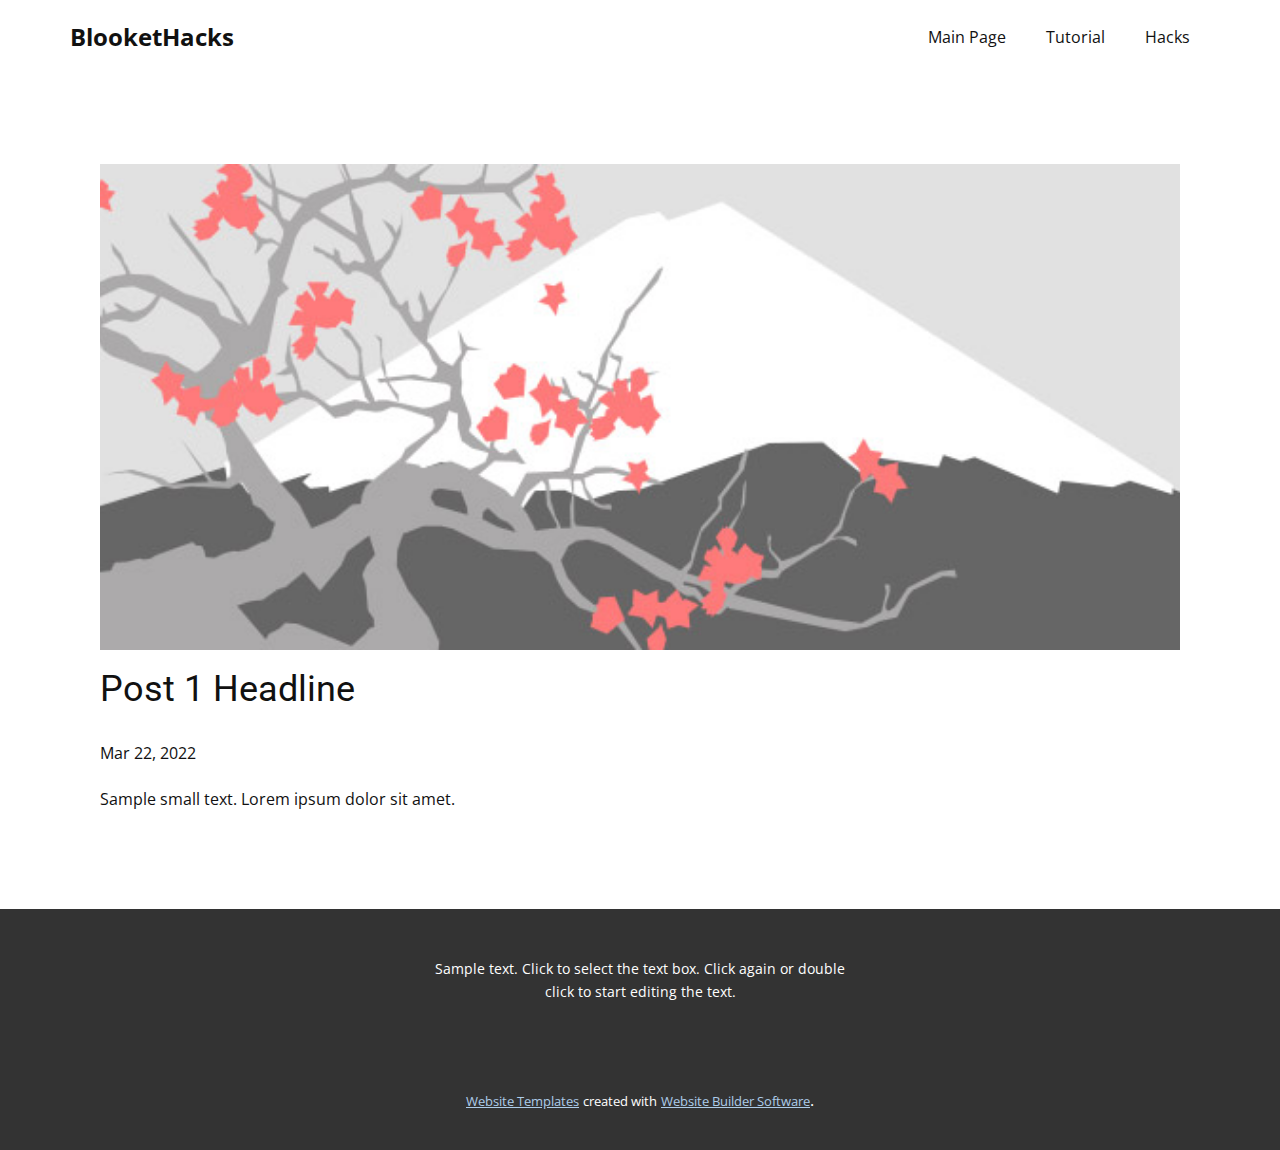
<file: blog/post.html>
<!doctype html>
<html style="font-size: 16px;"><head>
    <meta name="viewport" content="width=device-width, initial-scale=1.0">
    <meta charset="utf-8">
    <meta name="keywords" content="Post 1 Headline">
    <meta name="description" content="">
    <meta name="page_type" content="np-template-header-footer-from-plugin">
    <title>Post 1 Headline</title>
    <link rel="stylesheet" href="../nicepage.css" media="screen">
<link rel="stylesheet" href="../Post-Template.css" media="screen">
    <script class="u-script" type="text/javascript" src="../jquery.js" defer=""></script>
    <script class="u-script" type="text/javascript" src="../nicepage.js" defer=""></script>
    <meta name="generator" content="Nicepage 4.7.1, nicepage.com">
    <link id="u-theme-google-font" rel="stylesheet" href="https://fonts.googleapis.com/css?family=Roboto:100,100i,300,300i,400,400i,500,500i,700,700i,900,900i|Open+Sans:300,300i,400,400i,500,500i,600,600i,700,700i,800,800i">
    
    
    <script type="application/ld+json">{
		"@context": "http://schema.org",
		"@type": "Organization",
		"name": ""
}</script>
    <meta name="theme-color" content="#478ac9">
  </head>
  <body class="u-body u-xl-mode"><header class="u-clearfix u-header u-header" id="sec-f48d"><div class="u-clearfix u-sheet u-sheet-1">
        <p class="u-text u-text-default u-text-1">BlooketHacks<br>
        </p>
        <nav class="u-menu u-menu-dropdown u-offcanvas u-menu-1">
          <div class="menu-collapse" style="font-size: 1rem; letter-spacing: 0px;">
            <a class="u-button-style u-custom-left-right-menu-spacing u-custom-padding-bottom u-custom-top-bottom-menu-spacing u-nav-link u-text-active-palette-1-base u-text-hover-palette-2-base" href="#">
              <svg class="u-svg-link" viewBox="0 0 24 24"><use xmlns:xlink="http://www.w3.org/1999/xlink" xlink:href="#menu-hamburger"></use></svg>
              <svg class="u-svg-content" version="1.1" id="menu-hamburger" viewBox="0 0 16 16" x="0px" y="0px" xmlns:xlink="http://www.w3.org/1999/xlink" xmlns="http://www.w3.org/2000/svg"><g><rect y="1" width="16" height="2"></rect><rect y="7" width="16" height="2"></rect><rect y="13" width="16" height="2"></rect>
</g></svg>
            </a>
          </div>
          <div class="u-nav-container">
            <ul class="u-nav u-unstyled u-nav-1"><li class="u-nav-item"><a class="u-button-style u-nav-link u-text-active-palette-1-base u-text-hover-palette-2-base" href="../Main-Page.html" style="padding: 10px 20px;">Main Page</a>
</li><li class="u-nav-item"><a class="u-button-style u-nav-link u-text-active-palette-1-base u-text-hover-palette-2-base" href="../Tutorial.html" style="padding: 10px 20px;">Tutorial</a>
</li><li class="u-nav-item"><a class="u-button-style u-nav-link u-text-active-palette-1-base u-text-hover-palette-2-base" href="../Hacks.html" style="padding: 10px 20px;">Hacks</a>
</li></ul>
          </div>
          <div class="u-nav-container-collapse">
            <div class="u-black u-container-style u-inner-container-layout u-opacity u-opacity-95 u-sidenav">
              <div class="u-inner-container-layout u-sidenav-overflow">
                <div class="u-menu-close"></div>
                <ul class="u-align-center u-nav u-popupmenu-items u-unstyled u-nav-2"><li class="u-nav-item"><a class="u-button-style u-nav-link" href="../Main-Page.html">Main Page</a>
</li><li class="u-nav-item"><a class="u-button-style u-nav-link" href="../Tutorial.html">Tutorial</a>
</li><li class="u-nav-item"><a class="u-button-style u-nav-link" href="../Hacks.html">Hacks</a>
</li></ul>
              </div>
            </div>
            <div class="u-black u-menu-overlay u-opacity u-opacity-70"></div>
          </div>
        </nav>
      </div></header>
    <section class="u-align-center u-clearfix u-section-1" id="sec-76f5">
      <div class="u-clearfix u-sheet u-valign-middle-md u-valign-middle-sm u-valign-middle-xs u-sheet-1"><!--post_details--><!--post_details_options_json--><!--{"source":""}--><!--/post_details_options_json--><!--blog_post-->
        <div class="u-container-style u-expanded-width u-post-details u-post-details-1">
          <div class="u-container-layout u-valign-middle u-container-layout-1"><!--blog_post_image-->
            <img alt="" class="u-blog-control u-expanded-width u-image u-image-default u-image-1" src="[data-uri]"><!--/blog_post_image--><!--blog_post_header-->
            <h2 class="u-blog-control u-text u-text-1">Post 1 Headline</h2><!--/blog_post_header--><!--blog_post_metadata-->
            <div class="u-blog-control u-metadata u-metadata-1"><!--blog_post_metadata_date-->
              <span class="u-meta-date u-meta-icon">Mar 22, 2022</span><!--/blog_post_metadata_date--><!--blog_post_metadata_category-->
              <!--/blog_post_metadata_category--><!--blog_post_metadata_comments-->
              <!--/blog_post_metadata_comments-->
            </div><!--/blog_post_metadata--><!--blog_post_content-->
            <div class="u-align-justify u-blog-control u-post-content u-text u-text-2 fr-view">
  Sample small text. Lorem ipsum dolor sit amet.
  </div><!--/blog_post_content-->
          </div>
        </div><!--/blog_post--><!--/post_details-->
      </div>
    </section>
    
    
    <footer class="u-align-center u-clearfix u-footer u-grey-80 u-footer" id="sec-8588"><div class="u-clearfix u-sheet u-sheet-1">
        <p class="u-small-text u-text u-text-variant u-text-1">Sample text. Click to select the text box. Click again or double click to start editing the text.</p>
      </div></footer>
    <section class="u-backlink u-clearfix u-grey-80">
      <a class="u-link" href="https://nicepage.com/website-templates" target="_blank">
        <span>Website Templates</span>
      </a>
      <p class="u-text">
        <span>created with</span>
      </p>
      <a class="u-link" href="" target="_blank">
        <span>Website Builder Software</span>
      </a>. 
    </section>
  
</body></html>
</file>
